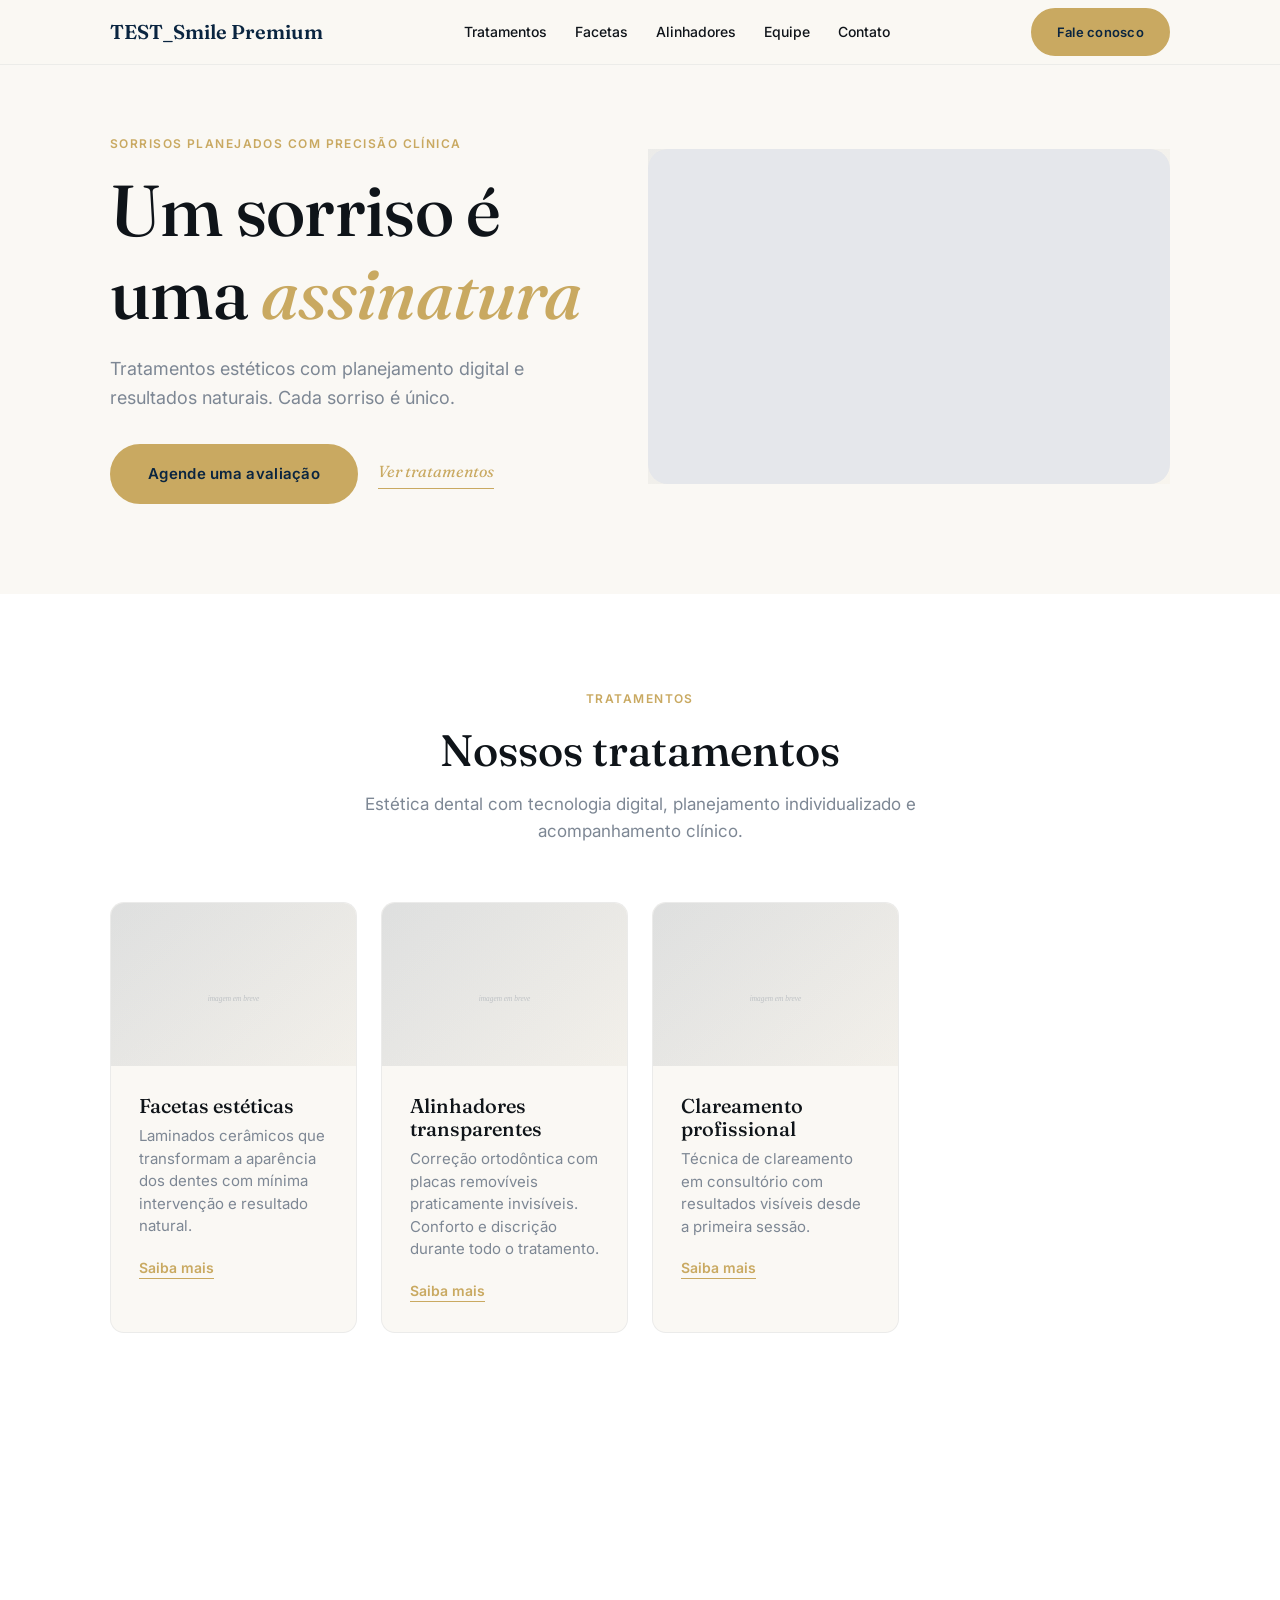
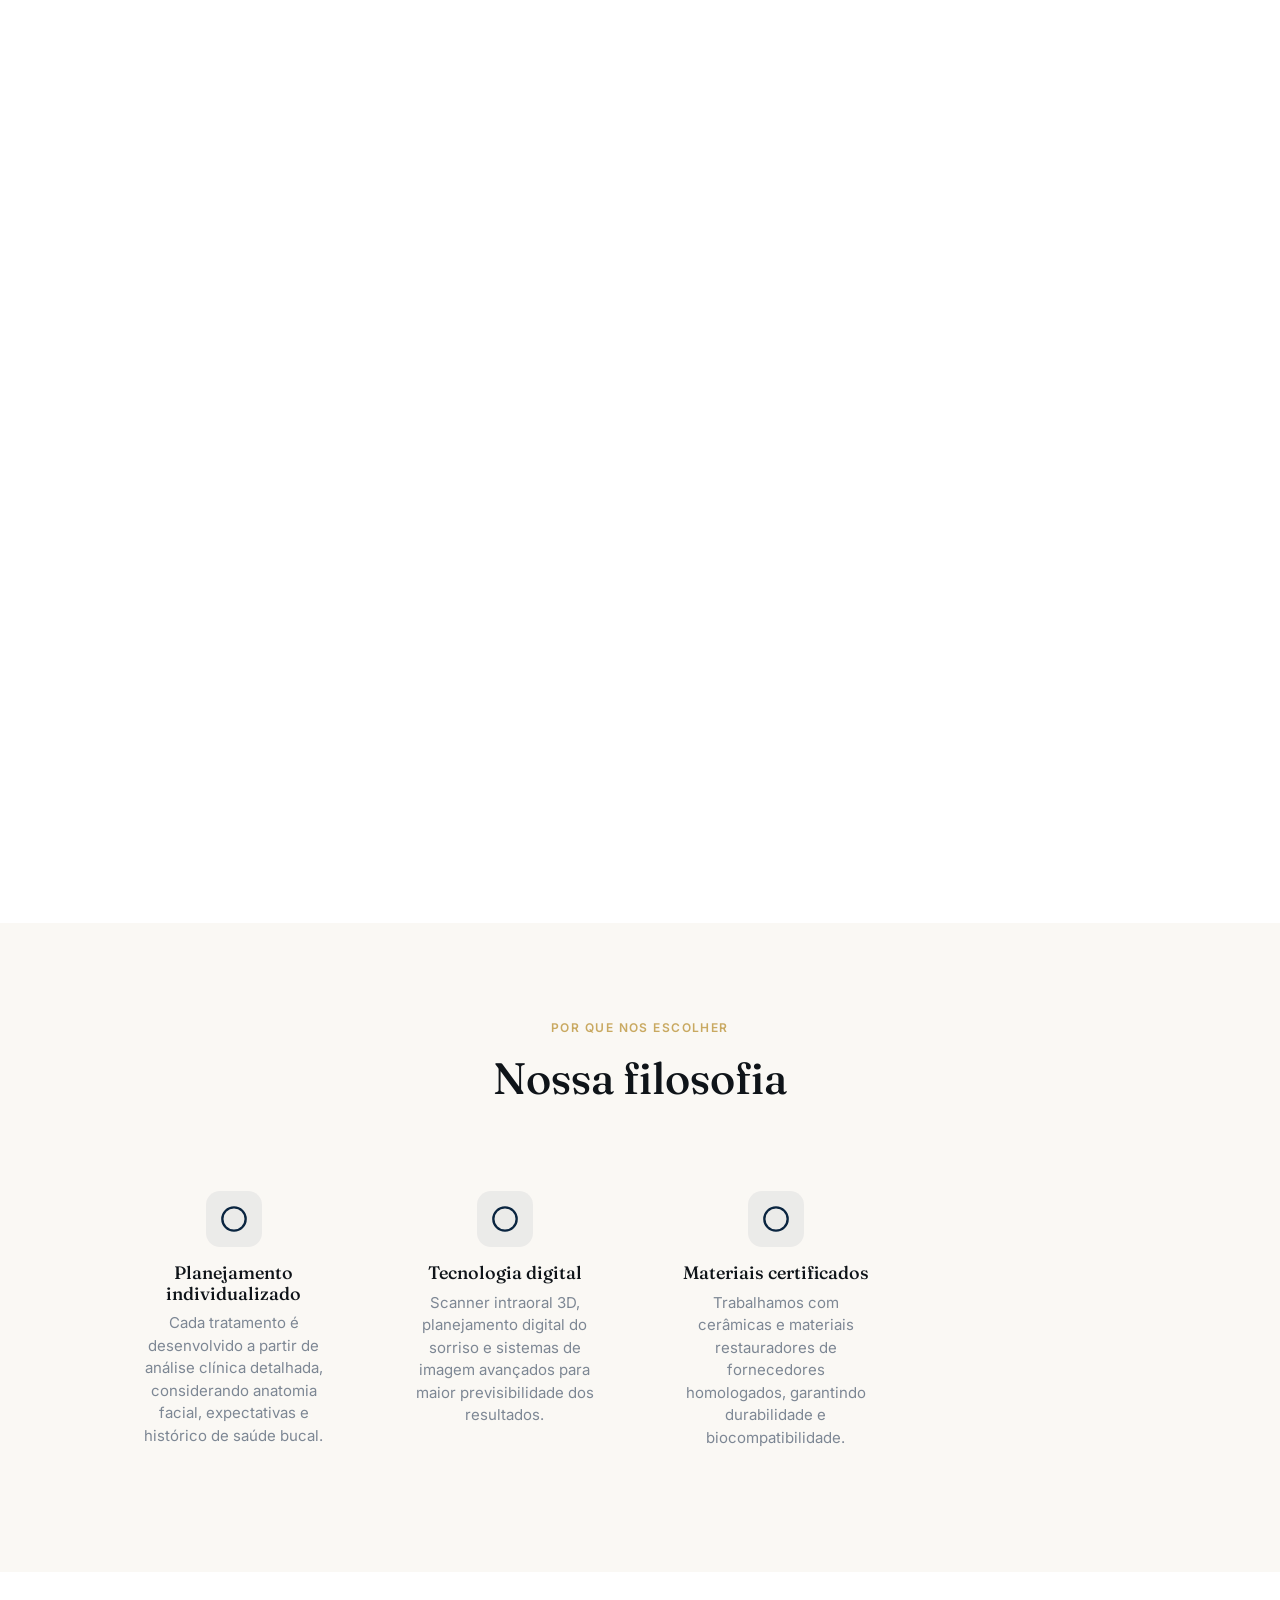
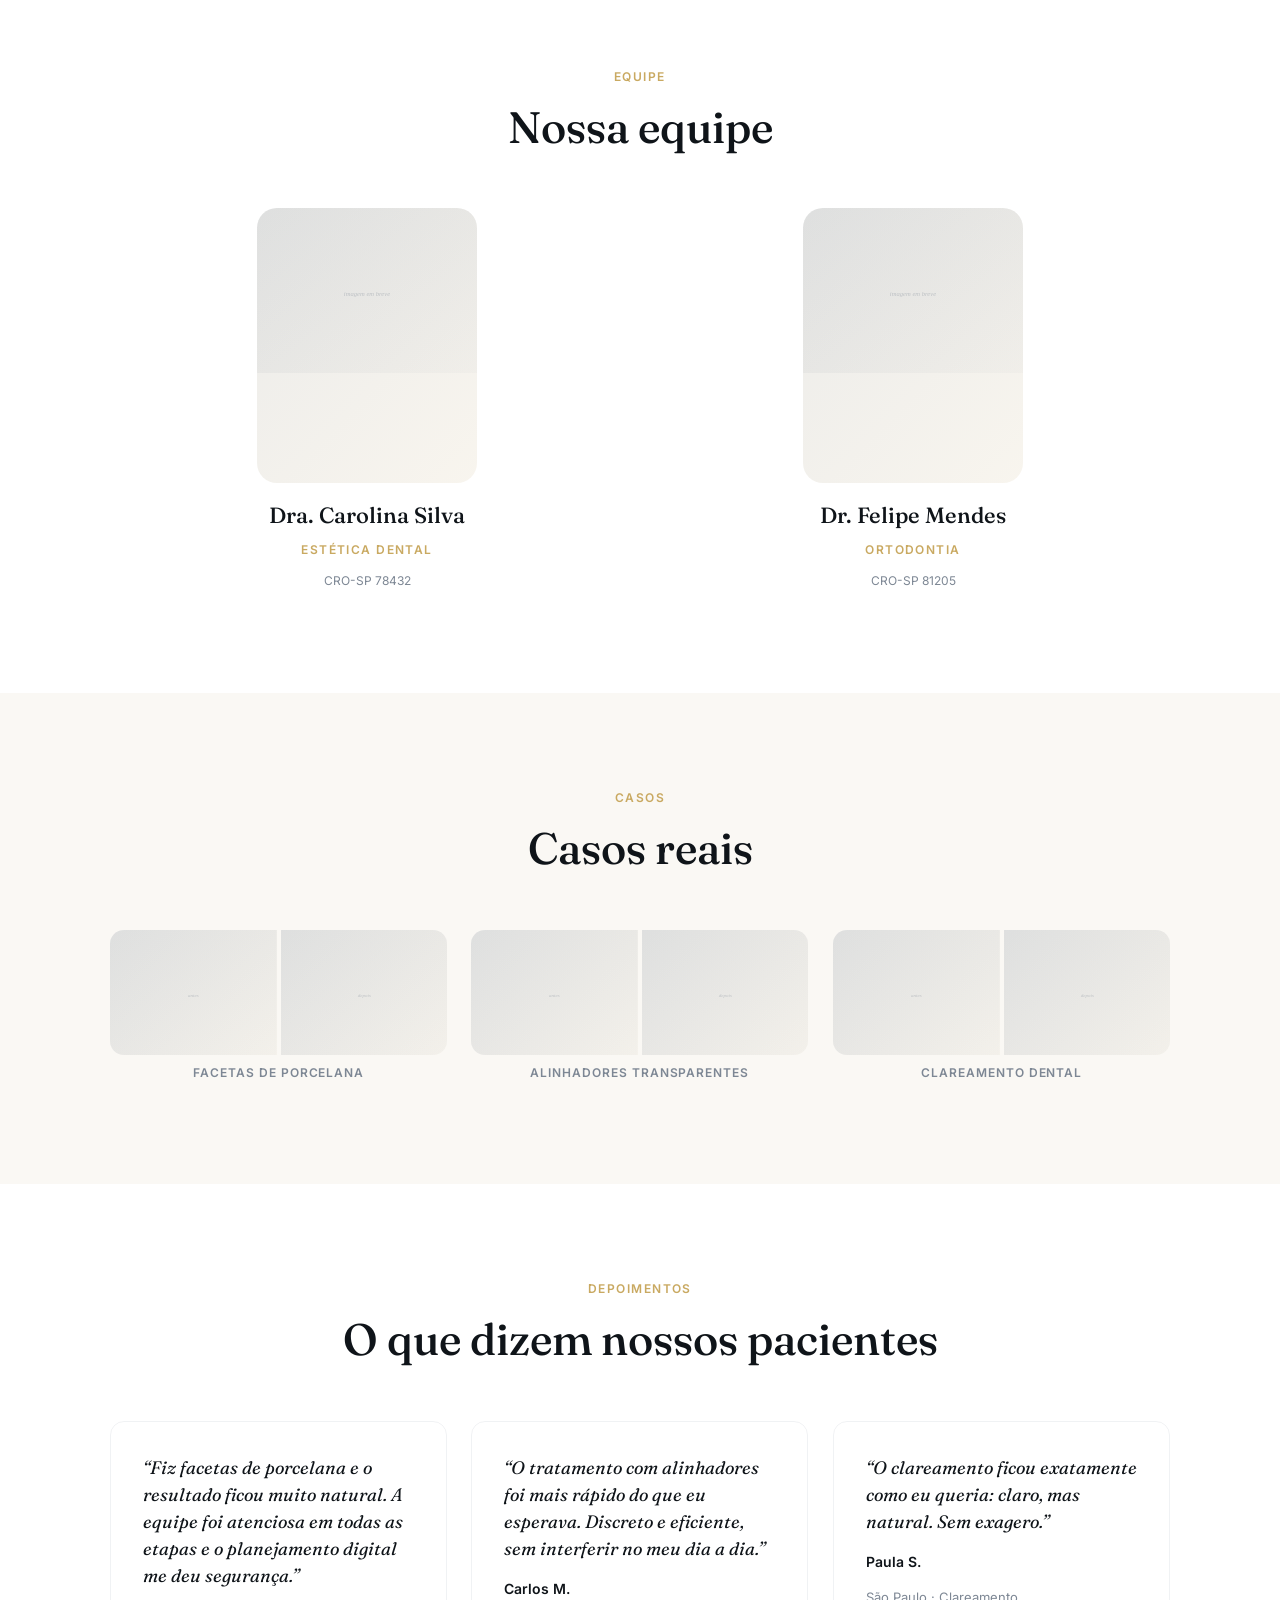
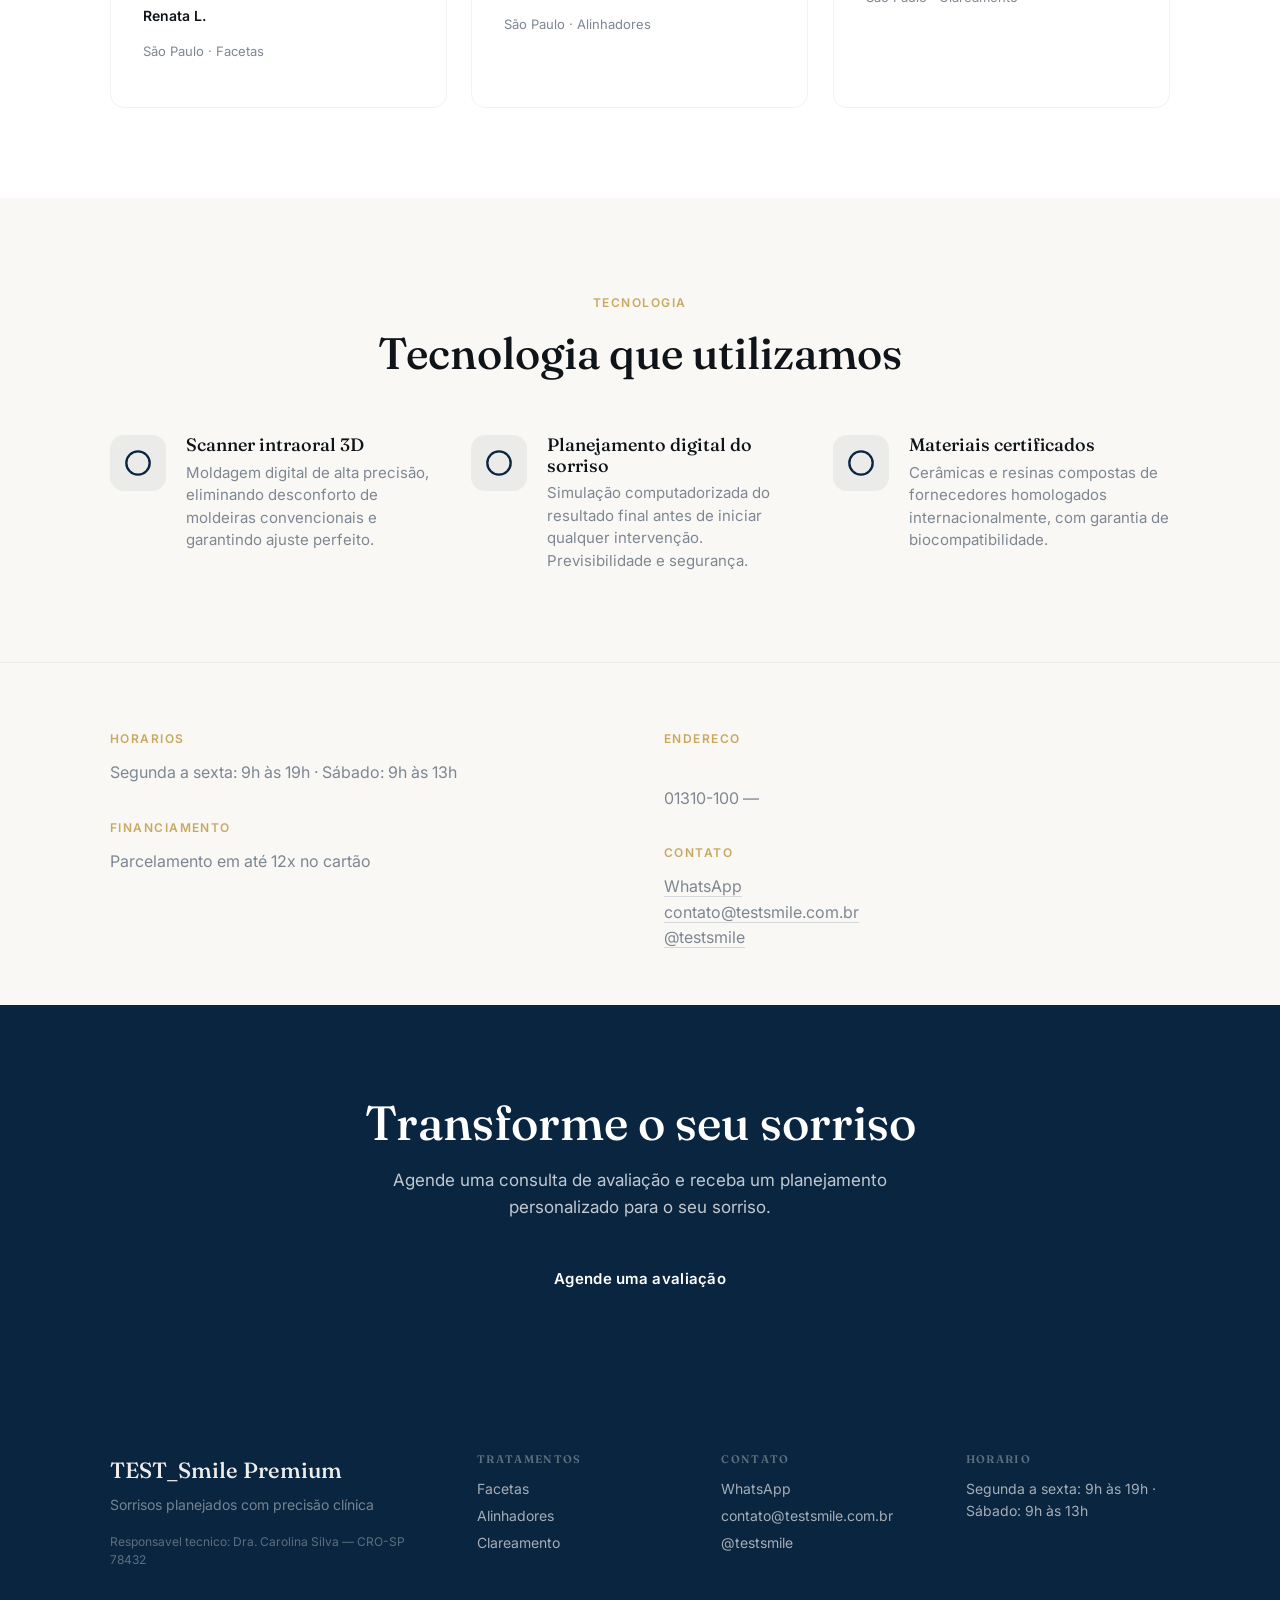
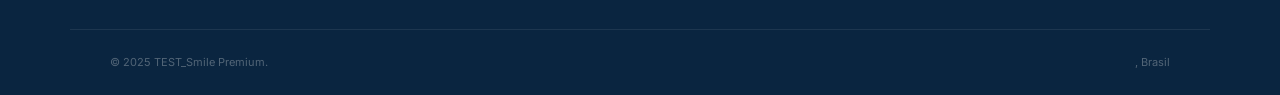
<file: index.html>
<!DOCTYPE html>
<html lang="pt-BR">
<head>
  <meta charset="UTF-8">
  <meta name="viewport" content="width=device-width, initial-scale=1.0">
  <title>TEST_Smile Premium | Sorrisos planejados com precisão clínica</title>
  <meta name="description" content="Odontologia estética em São Paulo. Facetas de porcelana, alinhadores transparentes e clareamento profissional. Agende sua avaliação.">
  <meta property="og:title" content="TEST_Smile Premium | Sorrisos planejados com precisão clínica">
  <meta property="og:description" content="Odontologia estética em São Paulo. Facetas de porcelana, alinhadores transparentes e clareamento profissional. Agende sua avaliação.">
  <meta property="og:image" content="assets/og-placeholder.jpg">
  <meta property="og:type" content="website">
  <meta property="og:locale" content="pt_BR">
  <meta name="twitter:card" content="summary_large_image">
  <link rel="icon" type="image/png" href="assets/favicon.png">
  <link rel="preconnect" href="https://fonts.googleapis.com">
  <link rel="preconnect" href="https://fonts.gstatic.com" crossorigin>
  <link href="https://fonts.googleapis.com/css2?family=Fraunces:ital,wght@0,500;0,600;1,500&family=Inter:wght@400;500;600&display=swap" rel="stylesheet">
  <link rel="stylesheet" href="style.css">
  <script type="application/ld+json">
  { "@context":"https://schema.org", "@type":"Dentist", "name":"TEST_Smile Premium", "image":"assets/og-placeholder.jpg", "telephone":"+", "address":{"@type":"PostalAddress","streetAddress":"","addressLocality":"","postalCode":"01310-100","addressCountry":"BR"}, "url":"https://testsmile.com.br" }
  </script>
<script>window.__imgFallback=function(img,label){img.onerror=null;img.alt=label||'';img.style.cssText='background:#e5e7eb;min-height:40px';img.src='data:image/svg+xml,%3Csvg xmlns%3D%22http%3A%2F%2Fwww.w3.org%2F2000%2Fsvg%22 viewBox%3D%220 0 1 1%22%3E%3C%2Fsvg%3E';};</script>
</head>
<body>
  <header class="navbar"><div class="container nav-inner">
    <a href="#top" class="brand-name">TEST_Smile Premium</a>
    <nav class="nav-links" aria-label="Navegacao principal">
      <a href="#tratamentos">Tratamentos</a><a href="facetas.html">Facetas</a><a href="alinhadores.html">Alinhadores</a><a href="#equipe">Equipe</a><a href="#contato">Contato</a>
    </nav>
    <a href="https://wa.me/" class="cta-primary cta-primary--compact">Fale conosco</a>
  </div></header>

  <!-- HERO -->
  <section class="hero" id="top"><div class="container hero-grid">
    <div class="hero-text">
      <span class="eyebrow fade-up">Sorrisos planejados com precisão clínica</span>
      <h1 class="hero-title fade-up fade-up-d1">Um sorriso é uma <em>assinatura</em></h1>
      <p class="hero-sub fade-up fade-up-d2">Tratamentos estéticos com planejamento digital e resultados naturais. Cada sorriso é único.</p>
      <div class="hero-ctas fade-up fade-up-d3">
        <a href="https://wa.me/" class="cta-primary">Agende uma avaliação</a>
        <a href="#tratamentos" class="cta-secondary">Ver tratamentos</a>
      </div>
    </div>
    <figure class="hero-media img-fallback fade-up fade-up-d1">
      <img src="https://8ispuxmgjxgu2r5q.public.blob.vercel-storage.com/stock-photos/dentisti/hero/dentisti-hero-07.webp" alt="Consultório de odontologia estética com design moderno e tecnologia de ponta" width="1400" height="900" onerror="window.__imgFallback(this,'imagem em breve')">
    </figure>
  </div></section>

  <!-- TRATAMENTOS -->
  <section class="services-ov" id="tratamentos"><div class="container">
    <header class="section-header">
      <span class="eyebrow fade-up">Tratamentos</span>
      <h2 class="section-title fade-up fade-up-d1">Nossos tratamentos</h2>
      <p class="section-lede fade-up fade-up-d2">Estética dental com tecnologia digital, planejamento individualizado e acompanhamento clínico.</p>
    </header>
    <div class="services-ov-grid">
      <article class="svc-card stagger-card" data-stagger="0">
        <div class="svc-card-image img-fallback"><img src="https://8ispuxmgjxgu2r5q.public.blob.vercel-storage.com/stock-photos/dentisti/ambiente/dentisti-ambiente-16.webp" alt="Facetas estéticas" loading="lazy" width="800" height="533" onerror="window.__imgFallback(this,'imagem em breve')"></div>
        <div class="svc-card-body">
          <h3 class="svc-card-name">Facetas estéticas</h3>
          <p class="svc-card-desc">Laminados cerâmicos que transformam a aparência dos dentes com mínima intervenção e resultado natural.</p>
          <a href="facetas.html" class="svc-card-link">Saiba mais</a>
        </div>
      </article>
      <article class="svc-card stagger-card" data-stagger="1">
        <div class="svc-card-image img-fallback"><img src="https://8ispuxmgjxgu2r5q.public.blob.vercel-storage.com/stock-photos/dentisti/detalhe/dentisti-detalhe-08.webp" alt="Alinhadores transparentes" loading="lazy" width="800" height="533" onerror="window.__imgFallback(this,'imagem em breve')"></div>
        <div class="svc-card-body">
          <h3 class="svc-card-name">Alinhadores transparentes</h3>
          <p class="svc-card-desc">Correção ortodôntica com placas removíveis praticamente invisíveis. Conforto e discrição durante todo o tratamento.</p>
          <a href="alinhadores.html" class="svc-card-link">Saiba mais</a>
        </div>
      </article>
      <article class="svc-card stagger-card" data-stagger="2">
        <div class="svc-card-image img-fallback"><img src="https://8ispuxmgjxgu2r5q.public.blob.vercel-storage.com/stock-photos/dentisti/equipe/dentisti-equipe-06.webp" alt="Clareamento profissional" loading="lazy" width="800" height="533" onerror="window.__imgFallback(this,'imagem em breve')"></div>
        <div class="svc-card-body">
          <h3 class="svc-card-name">Clareamento profissional</h3>
          <p class="svc-card-desc">Técnica de clareamento em consultório com resultados visíveis desde a primeira sessão.</p>
          <a href="clareamento.html" class="svc-card-link">Saiba mais</a>
        </div>
      </article>
    </div>
  </div></section>

  <!-- SCROLL -->
  <section class="scroll-animation" id="scroll-anim" aria-label="Sequencia cinematografica: cuidado dental de precisao">
    <div class="scroll-anim-pin"><canvas id="scroll-canvas" aria-hidden="true"></canvas></div>
  </section>

  <!-- FILOSOFIA -->
  <section class="philosophy" id="filosofia"><div class="container">
    <header class="section-header">
      <span class="eyebrow fade-up">Por que nos escolher</span>
      <h2 class="section-title fade-up fade-up-d1">Nossa filosofia</h2>
    </header>
    <div class="philosophy-grid">
      <article class="phil-card stagger-card" data-stagger="0">
        <div class="phil-icon" aria-hidden="true"><svg xmlns="http://www.w3.org/2000/svg" width="28" height="28" viewBox="0 0 24 24" fill="none" stroke="currentColor" stroke-width="2" stroke-linecap="round" stroke-linejoin="round"><circle cx="12" cy="12" r="10"/></svg></div>
        <h3 class="phil-title">Planejamento individualizado</h3>
        <p class="phil-desc">Cada tratamento é desenvolvido a partir de análise clínica detalhada, considerando anatomia facial, expectativas e histórico de saúde bucal.</p>
      </article>
      <article class="phil-card stagger-card" data-stagger="1">
        <div class="phil-icon" aria-hidden="true"><svg xmlns="http://www.w3.org/2000/svg" width="28" height="28" viewBox="0 0 24 24" fill="none" stroke="currentColor" stroke-width="2" stroke-linecap="round" stroke-linejoin="round"><circle cx="12" cy="12" r="10"/></svg></div>
        <h3 class="phil-title">Tecnologia digital</h3>
        <p class="phil-desc">Scanner intraoral 3D, planejamento digital do sorriso e sistemas de imagem avançados para maior previsibilidade dos resultados.</p>
      </article>
      <article class="phil-card stagger-card" data-stagger="2">
        <div class="phil-icon" aria-hidden="true"><svg xmlns="http://www.w3.org/2000/svg" width="28" height="28" viewBox="0 0 24 24" fill="none" stroke="currentColor" stroke-width="2" stroke-linecap="round" stroke-linejoin="round"><circle cx="12" cy="12" r="10"/></svg></div>
        <h3 class="phil-title">Materiais certificados</h3>
        <p class="phil-desc">Trabalhamos com cerâmicas e materiais restauradores de fornecedores homologados, garantindo durabilidade e biocompatibilidade.</p>
      </article>
    </div>
  </div></section>

  <!-- EQUIPE -->
  <section class="team" id="equipe"><div class="container">
    <header class="section-header">
      <span class="eyebrow fade-up">Equipe</span>
      <h2 class="section-title fade-up fade-up-d1">Nossa equipe</h2>
    </header>
    <div class="team-grid">
      <article class="team-card fade-up" style="transition-delay:calc(var(--anim-stagger)*0)">
        <figure class="team-photo img-fallback"><img src="https://8ispuxmgjxgu2r5q.public.blob.vercel-storage.com/stock-photos/dentisti/ambiente/dentisti-ambiente-06.webp" alt="Dra. Carolina Silva" loading="lazy" width="600" height="750" onerror="window.__imgFallback(this,'imagem em breve')"></figure>
        <h3 class="team-name">Dra. Carolina Silva</h3>
        <p class="team-spec">Estética Dental</p>
        <p class="team-cro">CRO-SP 78432</p>
      </article>
      <article class="team-card fade-up" style="transition-delay:calc(var(--anim-stagger)*1)">
        <figure class="team-photo img-fallback"><img src="https://8ispuxmgjxgu2r5q.public.blob.vercel-storage.com/stock-photos/dentisti/detalhe/dentisti-detalhe-17.webp" alt="Dr. Felipe Mendes" loading="lazy" width="600" height="750" onerror="window.__imgFallback(this,'imagem em breve')"></figure>
        <h3 class="team-name">Dr. Felipe Mendes</h3>
        <p class="team-spec">Ortodontia</p>
        <p class="team-cro">CRO-SP 81205</p>
      </article>
    </div>
  </div></section>

  <!-- CASOS -->
  <section class="cases" id="casos"><div class="container">
    <header class="section-header">
      <span class="eyebrow fade-up">Casos</span>
      <h2 class="section-title fade-up fade-up-d1">Casos reais</h2>
    </header>
    <div class="cases-grid">
      <div class="stagger-card" data-stagger="0">
        <div class="case-pair">
          <div class="img-fallback"><img src="https://8ispuxmgjxgu2r5q.public.blob.vercel-storage.com/stock-photos/dentisti/ambiente/dentisti-ambiente-04.webp" alt="Antes — Facetas de porcelana" loading="lazy" width="600" height="400" onerror="window.__imgFallback(this,'antes')"></div>
          <div class="img-fallback"><img src="https://8ispuxmgjxgu2r5q.public.blob.vercel-storage.com/stock-photos/dentisti/ambiente/dentisti-ambiente-15.webp" alt="Depois — Facetas de porcelana" loading="lazy" width="600" height="400" onerror="window.__imgFallback(this,'depois')"></div>
        </div>
        <p class="case-label">Facetas de porcelana</p>
      </div>
      <div class="stagger-card" data-stagger="1">
        <div class="case-pair">
          <div class="img-fallback"><img src="https://8ispuxmgjxgu2r5q.public.blob.vercel-storage.com/stock-photos/dentisti/detalhe/dentisti-detalhe-06.webp" alt="Antes — Alinhadores transparentes" loading="lazy" width="600" height="400" onerror="window.__imgFallback(this,'antes')"></div>
          <div class="img-fallback"><img src="https://8ispuxmgjxgu2r5q.public.blob.vercel-storage.com/stock-photos/dentisti/detalhe/dentisti-detalhe-10.webp" alt="Depois — Alinhadores transparentes" loading="lazy" width="600" height="400" onerror="window.__imgFallback(this,'depois')"></div>
        </div>
        <p class="case-label">Alinhadores transparentes</p>
      </div>
      <div class="stagger-card" data-stagger="2">
        <div class="case-pair">
          <div class="img-fallback"><img src="https://8ispuxmgjxgu2r5q.public.blob.vercel-storage.com/stock-photos/dentisti/equipe/dentisti-equipe-08.webp" alt="Antes — Clareamento dental" loading="lazy" width="600" height="400" onerror="window.__imgFallback(this,'antes')"></div>
          <div class="img-fallback"><img src="https://8ispuxmgjxgu2r5q.public.blob.vercel-storage.com/stock-photos/dentisti/equipe/dentisti-equipe-03.webp" alt="Depois — Clareamento dental" loading="lazy" width="600" height="400" onerror="window.__imgFallback(this,'depois')"></div>
        </div>
        <p class="case-label">Clareamento dental</p>
      </div>
    </div>
  </div></section>

  <!-- DEPOIMENTOS -->
  <section class="testimonials"><div class="container">
    <header class="section-header">
      <span class="eyebrow fade-up">Depoimentos</span>
      <h2 class="section-title fade-up fade-up-d1">O que dizem nossos pacientes</h2>
    </header>
    <div class="testimonials-grid">
      <article class="testimonial-card stagger-card" data-stagger="0">
        <p class="testimonial-text">&ldquo;Fiz facetas de porcelana e o resultado ficou muito natural. A equipe foi atenciosa em todas as etapas e o planejamento digital me deu segurança.&rdquo;</p>
        <p class="testimonial-name">Renata L.</p>
        <p class="testimonial-meta">São Paulo · Facetas</p>
      </article>
      <article class="testimonial-card stagger-card" data-stagger="1">
        <p class="testimonial-text">&ldquo;O tratamento com alinhadores foi mais rápido do que eu esperava. Discreto e eficiente, sem interferir no meu dia a dia.&rdquo;</p>
        <p class="testimonial-name">Carlos M.</p>
        <p class="testimonial-meta">São Paulo · Alinhadores</p>
      </article>
      <article class="testimonial-card stagger-card" data-stagger="2">
        <p class="testimonial-text">&ldquo;O clareamento ficou exatamente como eu queria: claro, mas natural. Sem exagero.&rdquo;</p>
        <p class="testimonial-name">Paula S.</p>
        <p class="testimonial-meta">São Paulo · Clareamento</p>
      </article>
    </div>
  </div></section>

  <!-- TECNOLOGIA -->
  <section class="tech"><div class="container">
    <header class="section-header">
      <span class="eyebrow fade-up">Tecnologia</span>
      <h2 class="section-title fade-up fade-up-d1">Tecnologia que utilizamos</h2>
    </header>
    <div class="tech-grid">
      <div class="tech-item stagger-card" data-stagger="0">
        <div class="tech-icon" aria-hidden="true"><svg xmlns="http://www.w3.org/2000/svg" width="28" height="28" viewBox="0 0 24 24" fill="none" stroke="currentColor" stroke-width="2" stroke-linecap="round" stroke-linejoin="round"><circle cx="12" cy="12" r="10"/></svg></div>
        <div><h3 class="tech-name">Scanner intraoral 3D</h3><p class="tech-desc">Moldagem digital de alta precisão, eliminando desconforto de moldeiras convencionais e garantindo ajuste perfeito.</p></div>
      </div>
      <div class="tech-item stagger-card" data-stagger="1">
        <div class="tech-icon" aria-hidden="true"><svg xmlns="http://www.w3.org/2000/svg" width="28" height="28" viewBox="0 0 24 24" fill="none" stroke="currentColor" stroke-width="2" stroke-linecap="round" stroke-linejoin="round"><circle cx="12" cy="12" r="10"/></svg></div>
        <div><h3 class="tech-name">Planejamento digital do sorriso</h3><p class="tech-desc">Simulação computadorizada do resultado final antes de iniciar qualquer intervenção. Previsibilidade e segurança.</p></div>
      </div>
      <div class="tech-item stagger-card" data-stagger="2">
        <div class="tech-icon" aria-hidden="true"><svg xmlns="http://www.w3.org/2000/svg" width="28" height="28" viewBox="0 0 24 24" fill="none" stroke="currentColor" stroke-width="2" stroke-linecap="round" stroke-linejoin="round"><circle cx="12" cy="12" r="10"/></svg></div>
        <div><h3 class="tech-name">Materiais certificados</h3><p class="tech-desc">Cerâmicas e resinas compostas de fornecedores homologados internacionalmente, com garantia de biocompatibilidade.</p></div>
      </div>
    </div>
  </div></section>

  <!-- INFO -->
  <section class="info" id="contato"><div class="container info-grid">
    <div>
      <div class="fade-up" style="margin-bottom:32px"><p class="info-label">Horarios</p><p class="info-value">Segunda a sexta: 9h às 19h · Sábado: 9h às 13h</p></div>
      <div class="fade-up"><p class="info-label">Financiamento</p><p class="info-value">Parcelamento em até 12x no cartão</p></div>
    </div>
    <div>
      <div class="fade-up" style="margin-bottom:32px">
        <p class="info-label">Endereco</p>
        <p class="info-value"><strong></strong><br>01310-100 — </p>
      </div>
      <div class="fade-up">
        <p class="info-label">Contato</p>
        <p class="info-value"><a href="https://wa.me/">WhatsApp</a><br><a href="mailto:contato@testsmile.com.br">contato@testsmile.com.br</a><br><a href="https://instagram.com/testsmile" target="_blank" rel="noopener">@testsmile</a></p>
      </div>
      
    </div>
  </div></section>

  <!-- CTA -->
  <section class="cta-band"><div class="container">
    <h2 class="cta-band-title fade-up">Transforme o seu sorriso</h2>
    <p class="cta-band-sub fade-up fade-up-d1">Agende uma consulta de avaliação e receba um planejamento personalizado para o seu sorriso.</p>
    <a href="https://wa.me/" class="cta-primary cta-primary--navy fade-up fade-up-d2">Agende uma avaliação</a>
  </div></section>

  <!-- FOOTER -->
  <footer class="footer"><div class="container footer-grid">
    <div><span class="footer-brand-name">TEST_Smile Premium</span><p class="footer-tag">Sorrisos planejados com precisão clínica</p><p class="footer-disclaimer">Responsavel tecnico: Dra. Carolina Silva — CRO-SP 78432</p></div>
    <div class="footer-col"><h4 class="footer-title">Tratamentos</h4><p><a href="facetas.html">Facetas</a></p><p><a href="alinhadores.html">Alinhadores</a></p><p><a href="clareamento.html">Clareamento</a></p></div>
    <div class="footer-col"><h4 class="footer-title">Contato</h4><p><a href="https://wa.me/">WhatsApp</a></p><p><a href="mailto:contato@testsmile.com.br">contato@testsmile.com.br</a></p><p><a href="https://instagram.com/testsmile" target="_blank" rel="noopener">@testsmile</a></p></div>
    <div class="footer-col"><h4 class="footer-title">Horario</h4><p>Segunda a sexta: 9h às 19h · Sábado: 9h às 13h</p></div>
  </div><div class="footer-bottom container"><span>&copy; <span id="year">2025</span> TEST_Smile Premium.</span><span>, Brasil</span></div></footer>

  <script src="script.js" defer></script>
</body>
</html>
</file>
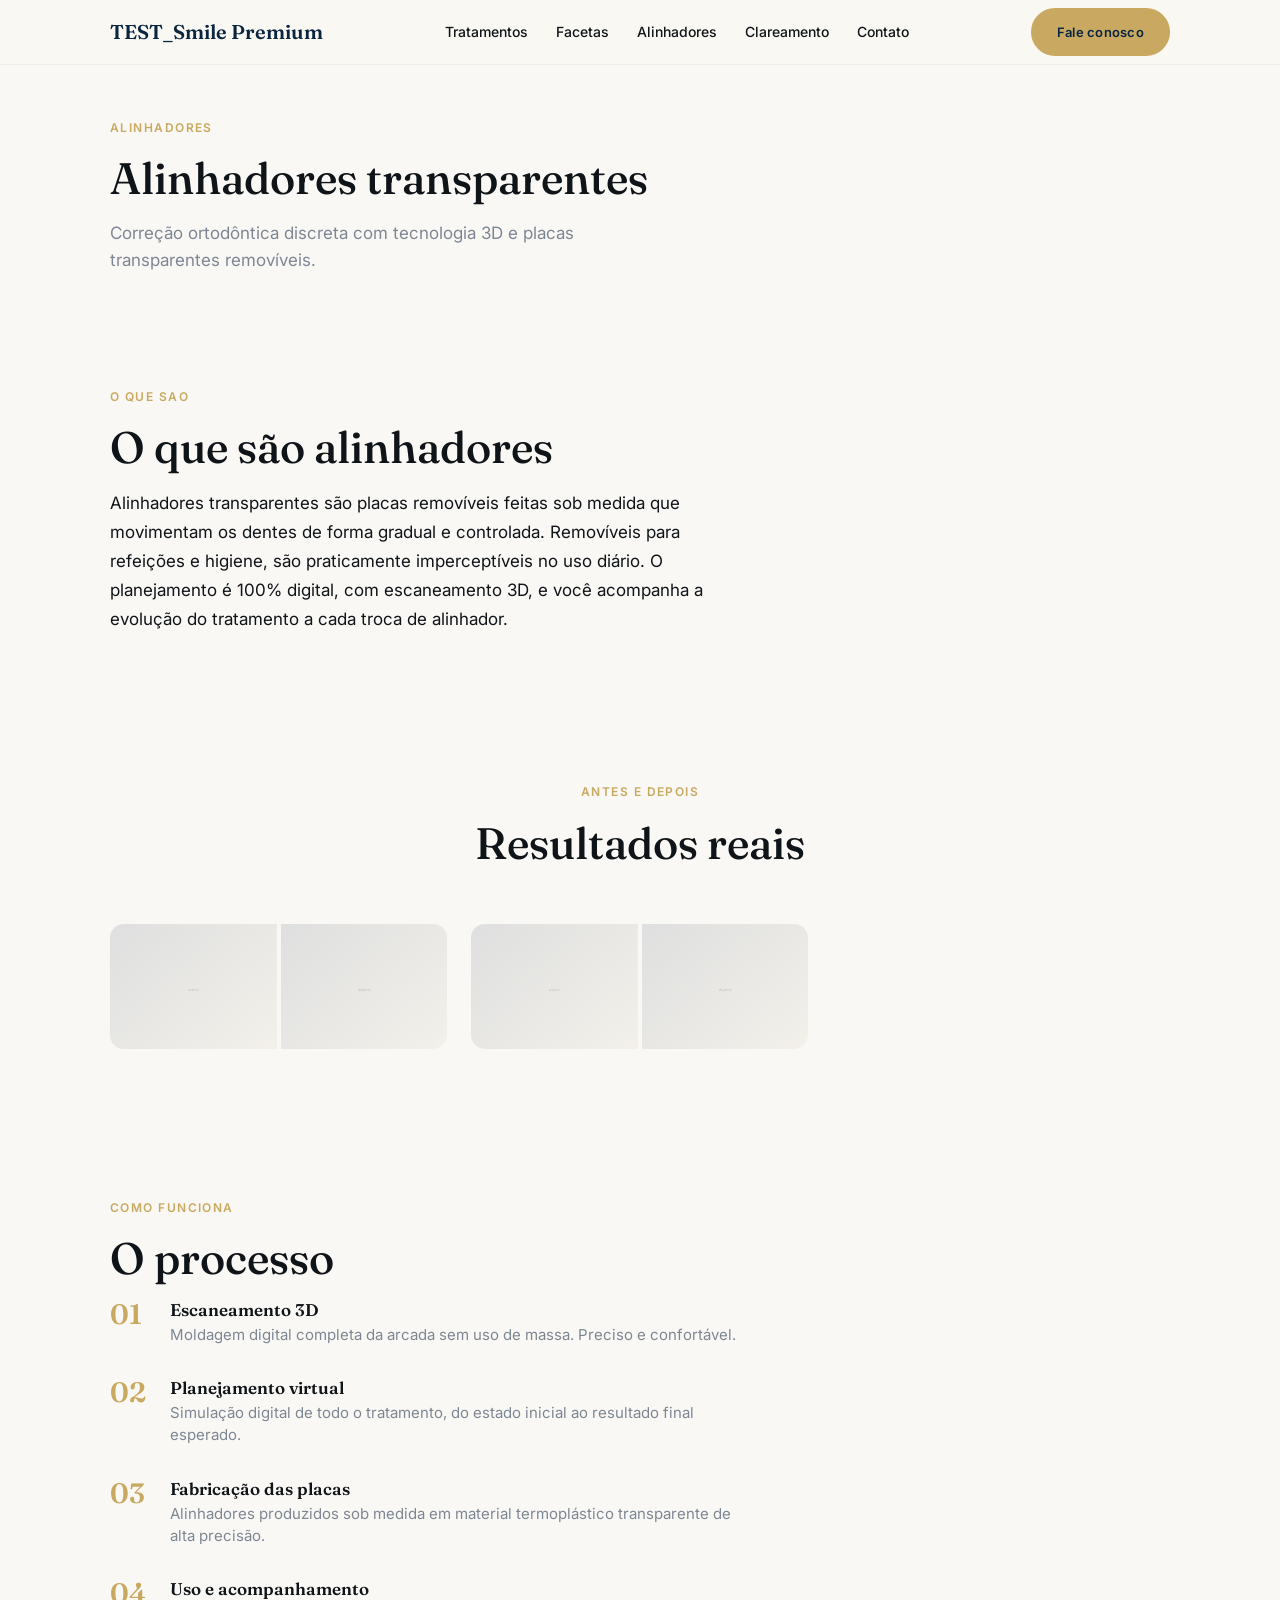
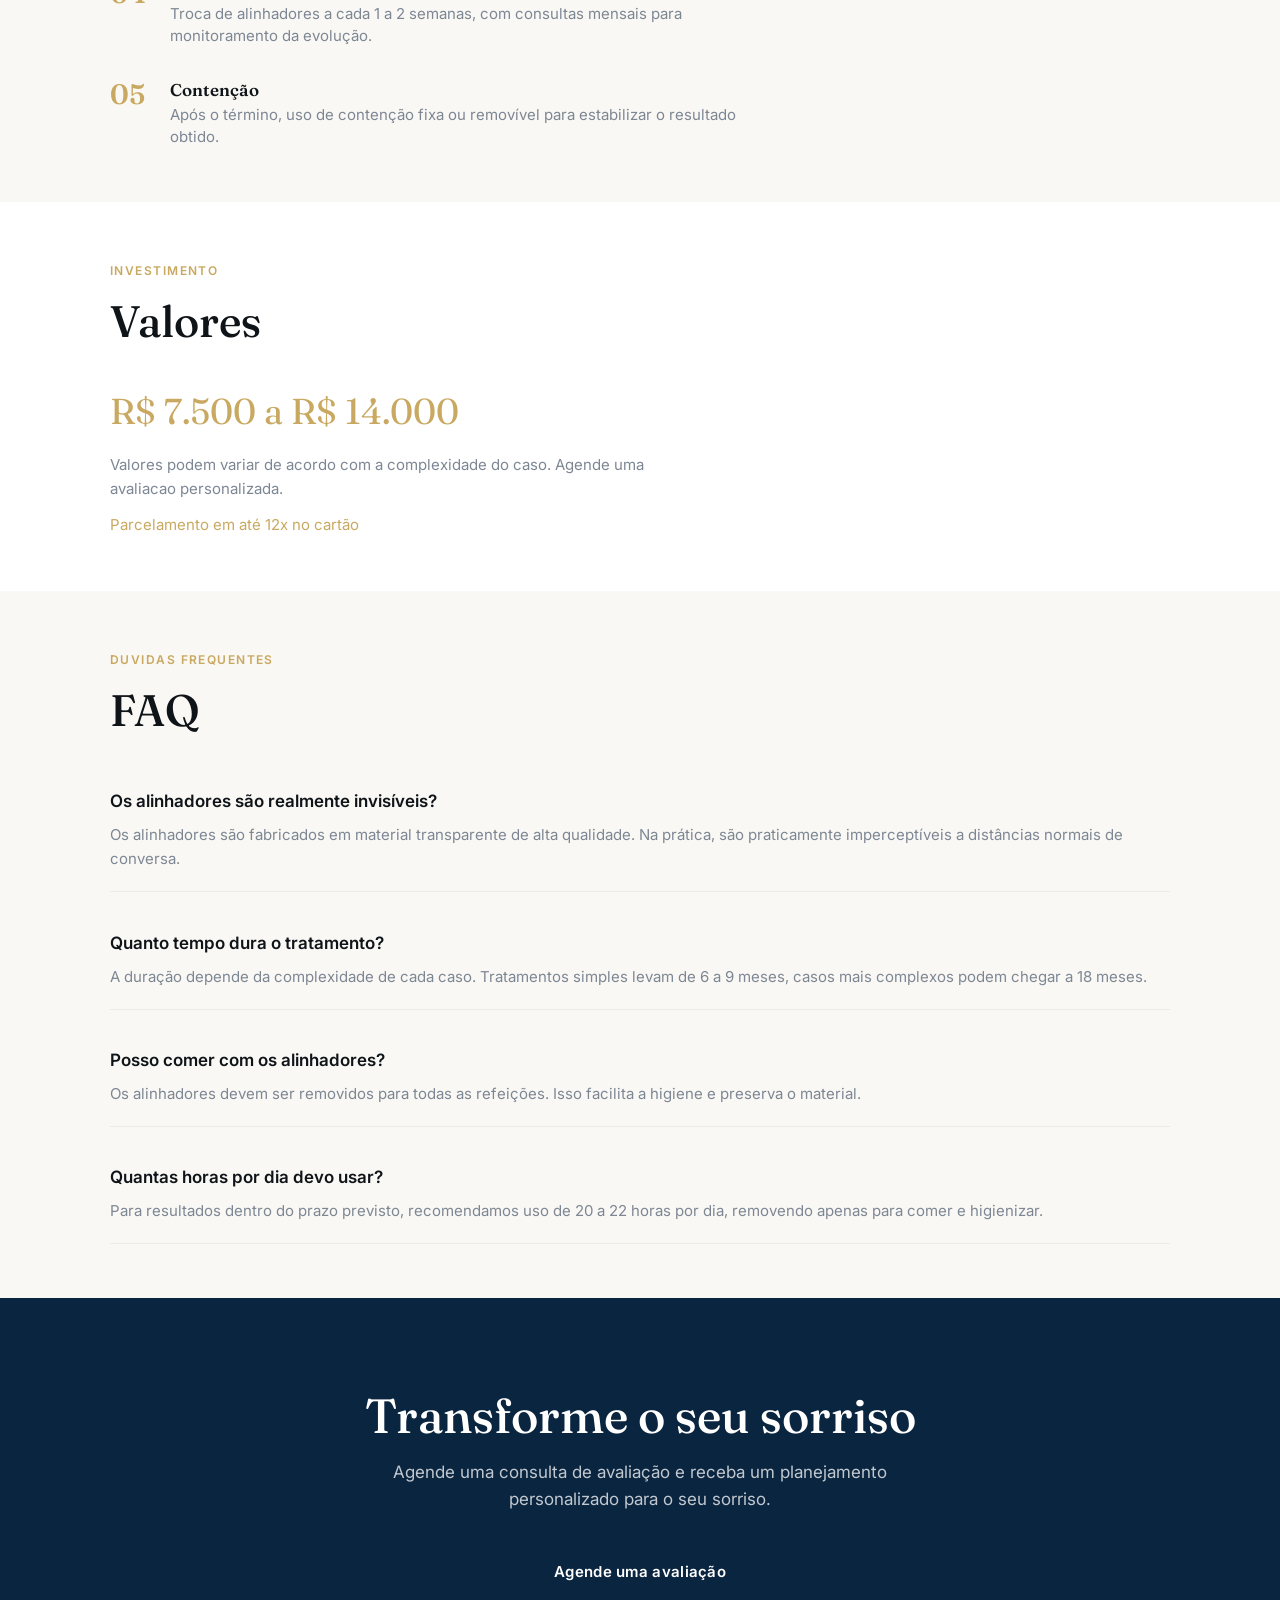
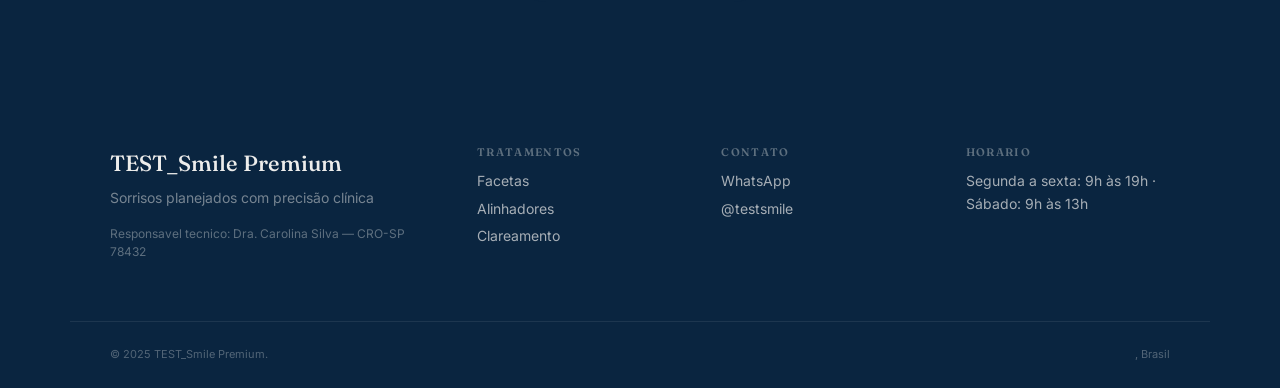
<file: alinhadores.html>
<!DOCTYPE html>
<html lang="pt-BR">
<head>
  <meta charset="UTF-8">
  <meta name="viewport" content="width=device-width, initial-scale=1.0">
  <title>Alinhadores Invisiveis | TEST_Smile Premium</title>
  <meta name="description" content="Alinhadores invisiveis no TEST_Smile Premium. Alinhe seu sorriso sem aparelho metalico.">
  <meta property="og:title" content="Alinhadores Invisiveis | TEST_Smile Premium">
  <meta property="og:image" content="assets/og-placeholder.jpg">
  <meta property="og:locale" content="pt_BR">
  <link rel="icon" type="image/png" href="assets/favicon.png">
  <link rel="preconnect" href="https://fonts.googleapis.com">
  <link rel="preconnect" href="https://fonts.gstatic.com" crossorigin>
  <link href="https://fonts.googleapis.com/css2?family=Fraunces:ital,wght@0,500;0,600;1,500&family=Inter:wght@400;500;600&display=swap" rel="stylesheet">
  <link rel="stylesheet" href="style.css">
<script>window.__imgFallback=function(img,label){img.onerror=null;img.alt=label||'';img.style.cssText='background:#e5e7eb;min-height:40px';img.src='data:image/svg+xml,%3Csvg xmlns%3D%22http%3A%2F%2Fwww.w3.org%2F2000%2Fsvg%22 viewBox%3D%220 0 1 1%22%3E%3C%2Fsvg%3E';};</script>
</head>
<body>
  <header class="navbar"><div class="container nav-inner">
    <a href="index.html" class="brand-name">TEST_Smile Premium</a>
    <nav class="nav-links" aria-label="Navegacao"><a href="index.html#tratamentos">Tratamentos</a><a href="facetas.html">Facetas</a><a href="alinhadores.html">Alinhadores</a><a href="clareamento.html">Clareamento</a><a href="index.html#contato">Contato</a></nav>
    <a href="https://wa.me/" class="cta-primary cta-primary--compact">Fale conosco</a>
  </div></header>

  <section class="page-hero"><div class="container">
    <span class="eyebrow fade-up">Alinhadores</span>
    <h1 class="section-title fade-up fade-up-d1">Alinhadores transparentes</h1>
    <p class="page-hero-sub fade-up fade-up-d2">Correção ortodôntica discreta com tecnologia 3D e placas transparentes removíveis.</p>
  </div></section>

  <section class="treatment-intro"><div class="container">
    <span class="eyebrow fade-up">O que sao</span>
    <h2 class="section-title fade-up fade-up-d1">O que são alinhadores</h2>
    <p class="treatment-body fade-up fade-up-d2">Alinhadores transparentes são placas removíveis feitas sob medida que movimentam os dentes de forma gradual e controlada. Removíveis para refeições e higiene, são praticamente imperceptíveis no uso diário. O planejamento é 100% digital, com escaneamento 3D, e você acompanha a evolução do tratamento a cada troca de alinhador.</p>
  </div></section>

  <section class="cases"><div class="container">
    <header class="section-header"><span class="eyebrow fade-up">Antes e depois</span><h2 class="section-title fade-up fade-up-d1">Resultados reais</h2></header>
    <div class="cases-grid">
      <div class="stagger-card" data-stagger="0">
        <div class="case-pair">
          <div class="img-fallback"><img src="https://8ispuxmgjxgu2r5q.public.blob.vercel-storage.com/stock-photos/dentisti/ambiente/dentisti-ambiente-07.webp" alt="Antes" loading="lazy" width="600" height="400" onerror="window.__imgFallback(this,'antes')"></div>
          <div class="img-fallback"><img src="https://8ispuxmgjxgu2r5q.public.blob.vercel-storage.com/stock-photos/dentisti/ambiente/dentisti-ambiente-11.webp" alt="Depois" loading="lazy" width="600" height="400" onerror="window.__imgFallback(this,'depois')"></div>
        </div>
      </div>
      <div class="stagger-card" data-stagger="1">
        <div class="case-pair">
          <div class="img-fallback"><img src="https://8ispuxmgjxgu2r5q.public.blob.vercel-storage.com/stock-photos/dentisti/detalhe/dentisti-detalhe-09.webp" alt="Antes" loading="lazy" width="600" height="400" onerror="window.__imgFallback(this,'antes')"></div>
          <div class="img-fallback"><img src="https://8ispuxmgjxgu2r5q.public.blob.vercel-storage.com/stock-photos/dentisti/detalhe/dentisti-detalhe-14.webp" alt="Depois" loading="lazy" width="600" height="400" onerror="window.__imgFallback(this,'depois')"></div>
        </div>
      </div>
    </div>
  </div></section>

  <section class="process-section"><div class="container">
    <span class="eyebrow fade-up">Como funciona</span>
    <h2 class="section-title fade-up fade-up-d1">O processo</h2>
    <div class="process-grid">
      <div class="process-step stagger-card" data-stagger="0">
        <span class="process-number">01</span>
        <div><h3 class="process-step-title">Escaneamento 3D</h3><p class="process-step-desc">Moldagem digital completa da arcada sem uso de massa. Preciso e confortável.</p></div>
      </div>
      <div class="process-step stagger-card" data-stagger="1">
        <span class="process-number">02</span>
        <div><h3 class="process-step-title">Planejamento virtual</h3><p class="process-step-desc">Simulação digital de todo o tratamento, do estado inicial ao resultado final esperado.</p></div>
      </div>
      <div class="process-step stagger-card" data-stagger="2">
        <span class="process-number">03</span>
        <div><h3 class="process-step-title">Fabricação das placas</h3><p class="process-step-desc">Alinhadores produzidos sob medida em material termoplástico transparente de alta precisão.</p></div>
      </div>
      <div class="process-step stagger-card" data-stagger="3">
        <span class="process-number">04</span>
        <div><h3 class="process-step-title">Uso e acompanhamento</h3><p class="process-step-desc">Troca de alinhadores a cada 1 a 2 semanas, com consultas mensais para monitoramento da evolução.</p></div>
      </div>
      <div class="process-step stagger-card" data-stagger="4">
        <span class="process-number">05</span>
        <div><h3 class="process-step-title">Contenção</h3><p class="process-step-desc">Após o término, uso de contenção fixa ou removível para estabilizar o resultado obtido.</p></div>
      </div>
    </div>
  </div></section>

  <section class="investment"><div class="container">
    <span class="eyebrow fade-up">Investimento</span>
    <h2 class="section-title fade-up fade-up-d1">Valores</h2>
    <p class="invest-range fade-up fade-up-d2">R$ 7.500 a R$ 14.000</p>
    <p class="invest-note fade-up fade-up-d3">Valores podem variar de acordo com a complexidade do caso. Agende uma avaliacao personalizada.</p>
    <p class="invest-note fade-up" style="margin-top:12px;color:var(--brand-accent)">Parcelamento em até 12x no cartão</p>
  </div></section>

  <section class="faq-section"><div class="container">
    <span class="eyebrow fade-up">Duvidas frequentes</span>
    <h2 class="section-title fade-up fade-up-d1">FAQ</h2>
    <div class="faq-item fade-up">
      <p class="faq-question">Os alinhadores são realmente invisíveis?</p>
      <p class="faq-answer">Os alinhadores são fabricados em material transparente de alta qualidade. Na prática, são praticamente imperceptíveis a distâncias normais de conversa.</p>
    </div>
    <div class="faq-item fade-up">
      <p class="faq-question">Quanto tempo dura o tratamento?</p>
      <p class="faq-answer">A duração depende da complexidade de cada caso. Tratamentos simples levam de 6 a 9 meses, casos mais complexos podem chegar a 18 meses.</p>
    </div>
    <div class="faq-item fade-up">
      <p class="faq-question">Posso comer com os alinhadores?</p>
      <p class="faq-answer">Os alinhadores devem ser removidos para todas as refeições. Isso facilita a higiene e preserva o material.</p>
    </div>
    <div class="faq-item fade-up">
      <p class="faq-question">Quantas horas por dia devo usar?</p>
      <p class="faq-answer">Para resultados dentro do prazo previsto, recomendamos uso de 20 a 22 horas por dia, removendo apenas para comer e higienizar.</p>
    </div>
  </div></section>

  <section class="cta-band"><div class="container">
    <h2 class="cta-band-title fade-up">Transforme o seu sorriso</h2>
    <p class="cta-band-sub fade-up fade-up-d1">Agende uma consulta de avaliação e receba um planejamento personalizado para o seu sorriso.</p>
    <a href="https://wa.me/" class="cta-primary cta-primary--navy fade-up fade-up-d2">Agende uma avaliação</a>
  </div></section>

  <footer class="footer"><div class="container footer-grid">
    <div><span class="footer-brand-name">TEST_Smile Premium</span><p class="footer-tag">Sorrisos planejados com precisão clínica</p><p class="footer-disclaimer">Responsavel tecnico: Dra. Carolina Silva — CRO-SP 78432</p></div>
    <div class="footer-col"><h4 class="footer-title">Tratamentos</h4><p><a href="facetas.html">Facetas</a></p><p><a href="alinhadores.html">Alinhadores</a></p><p><a href="clareamento.html">Clareamento</a></p></div>
    <div class="footer-col"><h4 class="footer-title">Contato</h4><p><a href="https://wa.me/">WhatsApp</a></p><p><a href="https://instagram.com/testsmile" target="_blank" rel="noopener">@testsmile</a></p></div>
    <div class="footer-col"><h4 class="footer-title">Horario</h4><p>Segunda a sexta: 9h às 19h · Sábado: 9h às 13h</p></div>
  </div><div class="footer-bottom container"><span>&copy; <span id="year">2025</span> TEST_Smile Premium.</span><span>, Brasil</span></div></footer>
  <script src="script.js" defer></script>
</body>
</html>
</file>
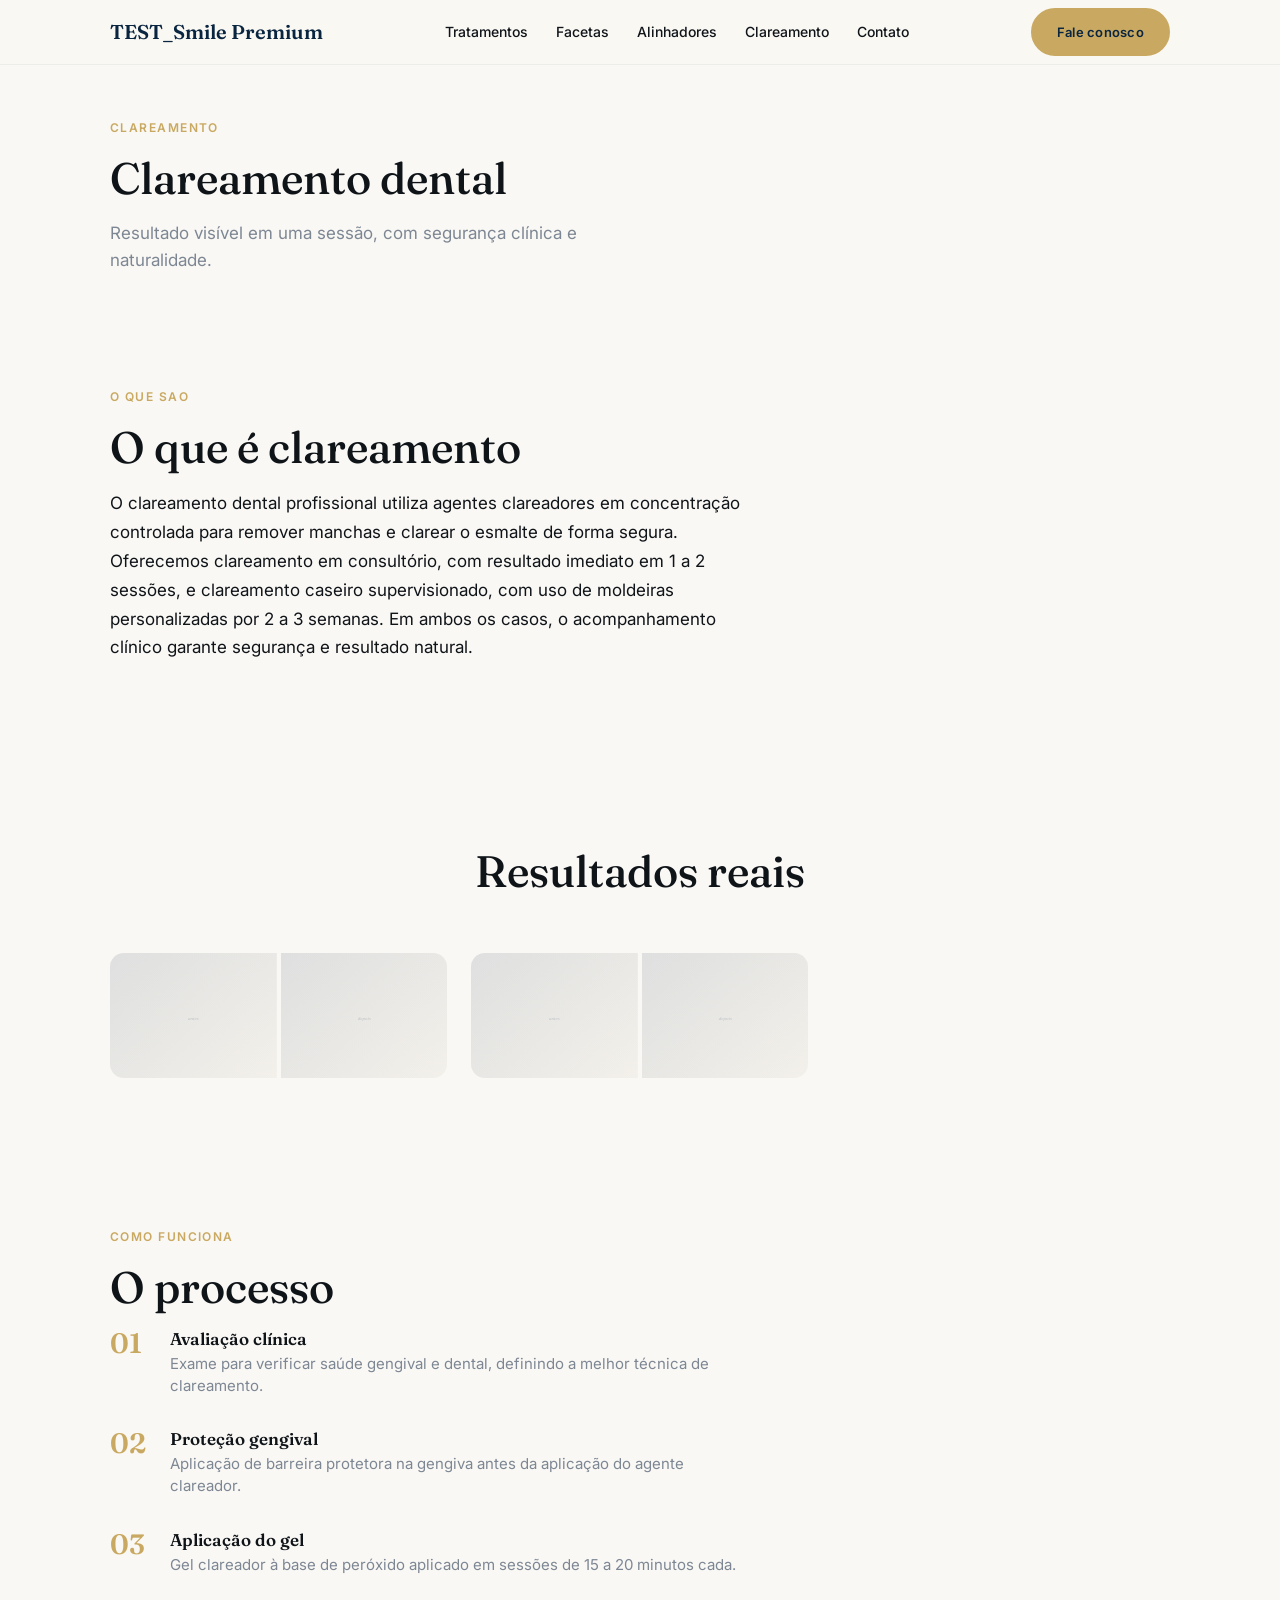
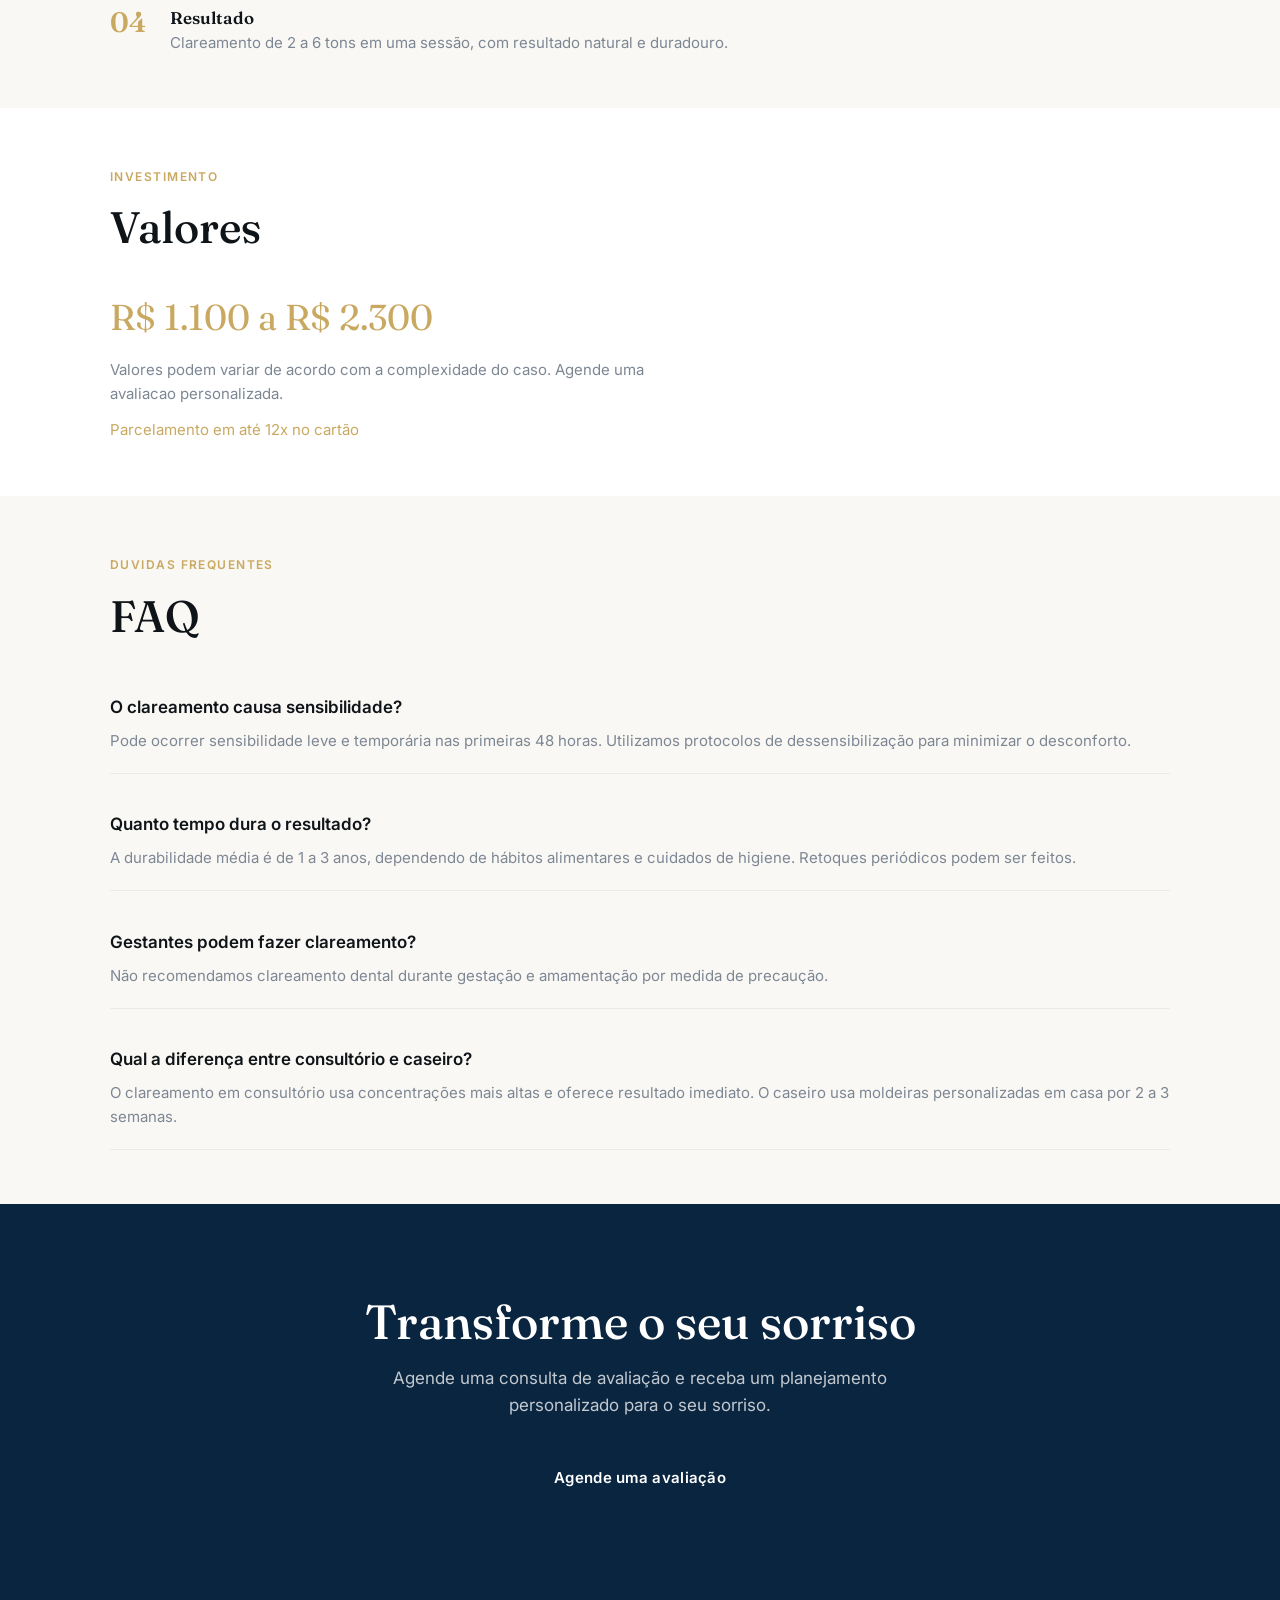
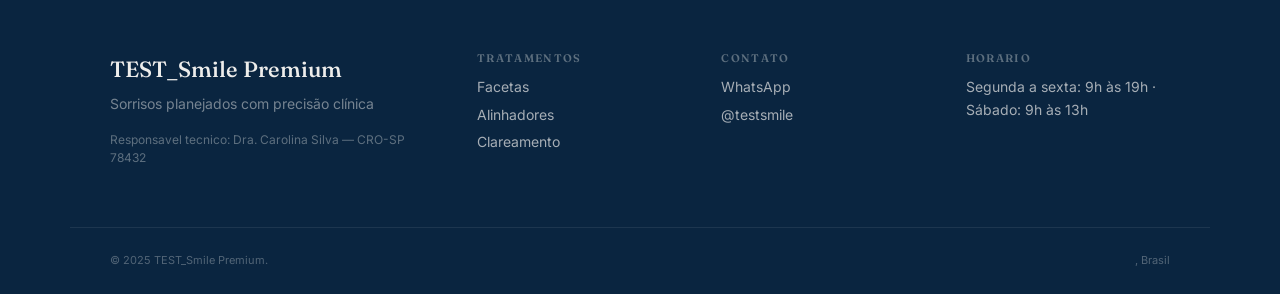
<file: clareamento.html>
<!DOCTYPE html>
<html lang="pt-BR">
<head>
  <meta charset="UTF-8">
  <meta name="viewport" content="width=device-width, initial-scale=1.0">
  <title>Clareamento | TEST_Smile Premium</title>
  <meta name="description" content="Clareamento dental profissional no TEST_Smile Premium. Resultados visiveis em uma sessao.">
  <meta property="og:title" content="Clareamento | TEST_Smile Premium">
  <meta property="og:image" content="assets/og-placeholder.jpg">
  <meta property="og:locale" content="pt_BR">
  <link rel="icon" type="image/png" href="assets/favicon.png">
  <link rel="preconnect" href="https://fonts.googleapis.com">
  <link rel="preconnect" href="https://fonts.gstatic.com" crossorigin>
  <link href="https://fonts.googleapis.com/css2?family=Fraunces:ital,wght@0,500;0,600;1,500&family=Inter:wght@400;500;600&display=swap" rel="stylesheet">
  <link rel="stylesheet" href="style.css">
<script>window.__imgFallback=function(img,label){img.onerror=null;img.alt=label||'';img.style.cssText='background:#e5e7eb;min-height:40px';img.src='data:image/svg+xml,%3Csvg xmlns%3D%22http%3A%2F%2Fwww.w3.org%2F2000%2Fsvg%22 viewBox%3D%220 0 1 1%22%3E%3C%2Fsvg%3E';};</script>
</head>
<body>
  <header class="navbar"><div class="container nav-inner">
    <a href="index.html" class="brand-name">TEST_Smile Premium</a>
    <nav class="nav-links" aria-label="Navegacao"><a href="index.html#tratamentos">Tratamentos</a><a href="facetas.html">Facetas</a><a href="alinhadores.html">Alinhadores</a><a href="clareamento.html">Clareamento</a><a href="index.html#contato">Contato</a></nav>
    <a href="https://wa.me/" class="cta-primary cta-primary--compact">Fale conosco</a>
  </div></header>

  <section class="page-hero"><div class="container">
    <span class="eyebrow fade-up">Clareamento</span>
    <h1 class="section-title fade-up fade-up-d1">Clareamento dental</h1>
    <p class="page-hero-sub fade-up fade-up-d2">Resultado visível em uma sessão, com segurança clínica e naturalidade.</p>
  </div></section>

  <section class="treatment-intro"><div class="container">
    <span class="eyebrow fade-up">O que sao</span>
    <h2 class="section-title fade-up fade-up-d1">O que é clareamento</h2>
    <p class="treatment-body fade-up fade-up-d2">O clareamento dental profissional utiliza agentes clareadores em concentração controlada para remover manchas e clarear o esmalte de forma segura. Oferecemos clareamento em consultório, com resultado imediato em 1 a 2 sessões, e clareamento caseiro supervisionado, com uso de moldeiras personalizadas por 2 a 3 semanas. Em ambos os casos, o acompanhamento clínico garante segurança e resultado natural.</p>
  </div></section>

  <section class="cases"><div class="container">
    <header class="section-header"><span class="eyebrow fade-up">Antes e depois</span><h2 class="section-title fade-up fade-up-d1">Resultados reais</h2></header>
    <div class="cases-grid">
      <div class="stagger-card" data-stagger="0">
        <div class="case-pair">
          <div class="img-fallback"><img src="https://8ispuxmgjxgu2r5q.public.blob.vercel-storage.com/stock-photos/dentisti/ambiente/dentisti-ambiente-05.webp" alt="Antes" loading="lazy" width="600" height="400" onerror="window.__imgFallback(this,'antes')"></div>
          <div class="img-fallback"><img src="https://8ispuxmgjxgu2r5q.public.blob.vercel-storage.com/stock-photos/dentisti/ambiente/dentisti-ambiente-10.webp" alt="Depois" loading="lazy" width="600" height="400" onerror="window.__imgFallback(this,'depois')"></div>
        </div>
      </div>
      <div class="stagger-card" data-stagger="1">
        <div class="case-pair">
          <div class="img-fallback"><img src="https://8ispuxmgjxgu2r5q.public.blob.vercel-storage.com/stock-photos/dentisti/detalhe/dentisti-detalhe-07.webp" alt="Antes" loading="lazy" width="600" height="400" onerror="window.__imgFallback(this,'antes')"></div>
          <div class="img-fallback"><img src="https://8ispuxmgjxgu2r5q.public.blob.vercel-storage.com/stock-photos/dentisti/detalhe/dentisti-detalhe-03.webp" alt="Depois" loading="lazy" width="600" height="400" onerror="window.__imgFallback(this,'depois')"></div>
        </div>
      </div>
    </div>
  </div></section>

  <section class="process-section"><div class="container">
    <span class="eyebrow fade-up">Como funciona</span>
    <h2 class="section-title fade-up fade-up-d1">O processo</h2>
    <div class="process-grid">
      <div class="process-step stagger-card" data-stagger="0">
        <span class="process-number">01</span>
        <div><h3 class="process-step-title">Avaliação clínica</h3><p class="process-step-desc">Exame para verificar saúde gengival e dental, definindo a melhor técnica de clareamento.</p></div>
      </div>
      <div class="process-step stagger-card" data-stagger="1">
        <span class="process-number">02</span>
        <div><h3 class="process-step-title">Proteção gengival</h3><p class="process-step-desc">Aplicação de barreira protetora na gengiva antes da aplicação do agente clareador.</p></div>
      </div>
      <div class="process-step stagger-card" data-stagger="2">
        <span class="process-number">03</span>
        <div><h3 class="process-step-title">Aplicação do gel</h3><p class="process-step-desc">Gel clareador à base de peróxido aplicado em sessões de 15 a 20 minutos cada.</p></div>
      </div>
      <div class="process-step stagger-card" data-stagger="3">
        <span class="process-number">04</span>
        <div><h3 class="process-step-title">Resultado</h3><p class="process-step-desc">Clareamento de 2 a 6 tons em uma sessão, com resultado natural e duradouro.</p></div>
      </div>
    </div>
  </div></section>

  <section class="investment"><div class="container">
    <span class="eyebrow fade-up">Investimento</span>
    <h2 class="section-title fade-up fade-up-d1">Valores</h2>
    <p class="invest-range fade-up fade-up-d2">R$ 1.100 a R$ 2.300</p>
    <p class="invest-note fade-up fade-up-d3">Valores podem variar de acordo com a complexidade do caso. Agende uma avaliacao personalizada.</p>
    <p class="invest-note fade-up" style="margin-top:12px;color:var(--brand-accent)">Parcelamento em até 12x no cartão</p>
  </div></section>

  <section class="faq-section"><div class="container">
    <span class="eyebrow fade-up">Duvidas frequentes</span>
    <h2 class="section-title fade-up fade-up-d1">FAQ</h2>
    <div class="faq-item fade-up">
      <p class="faq-question">O clareamento causa sensibilidade?</p>
      <p class="faq-answer">Pode ocorrer sensibilidade leve e temporária nas primeiras 48 horas. Utilizamos protocolos de dessensibilização para minimizar o desconforto.</p>
    </div>
    <div class="faq-item fade-up">
      <p class="faq-question">Quanto tempo dura o resultado?</p>
      <p class="faq-answer">A durabilidade média é de 1 a 3 anos, dependendo de hábitos alimentares e cuidados de higiene. Retoques periódicos podem ser feitos.</p>
    </div>
    <div class="faq-item fade-up">
      <p class="faq-question">Gestantes podem fazer clareamento?</p>
      <p class="faq-answer">Não recomendamos clareamento dental durante gestação e amamentação por medida de precaução.</p>
    </div>
    <div class="faq-item fade-up">
      <p class="faq-question">Qual a diferença entre consultório e caseiro?</p>
      <p class="faq-answer">O clareamento em consultório usa concentrações mais altas e oferece resultado imediato. O caseiro usa moldeiras personalizadas em casa por 2 a 3 semanas.</p>
    </div>
  </div></section>

  <section class="cta-band"><div class="container">
    <h2 class="cta-band-title fade-up">Transforme o seu sorriso</h2>
    <p class="cta-band-sub fade-up fade-up-d1">Agende uma consulta de avaliação e receba um planejamento personalizado para o seu sorriso.</p>
    <a href="https://wa.me/" class="cta-primary cta-primary--navy fade-up fade-up-d2">Agende uma avaliação</a>
  </div></section>

  <footer class="footer"><div class="container footer-grid">
    <div><span class="footer-brand-name">TEST_Smile Premium</span><p class="footer-tag">Sorrisos planejados com precisão clínica</p><p class="footer-disclaimer">Responsavel tecnico: Dra. Carolina Silva — CRO-SP 78432</p></div>
    <div class="footer-col"><h4 class="footer-title">Tratamentos</h4><p><a href="facetas.html">Facetas</a></p><p><a href="alinhadores.html">Alinhadores</a></p><p><a href="clareamento.html">Clareamento</a></p></div>
    <div class="footer-col"><h4 class="footer-title">Contato</h4><p><a href="https://wa.me/">WhatsApp</a></p><p><a href="https://instagram.com/testsmile" target="_blank" rel="noopener">@testsmile</a></p></div>
    <div class="footer-col"><h4 class="footer-title">Horario</h4><p>Segunda a sexta: 9h às 19h · Sábado: 9h às 13h</p></div>
  </div><div class="footer-bottom container"><span>&copy; <span id="year">2025</span> TEST_Smile Premium.</span><span>, Brasil</span></div></footer>
  <script src="script.js" defer></script>
</body>
</html>
</file>
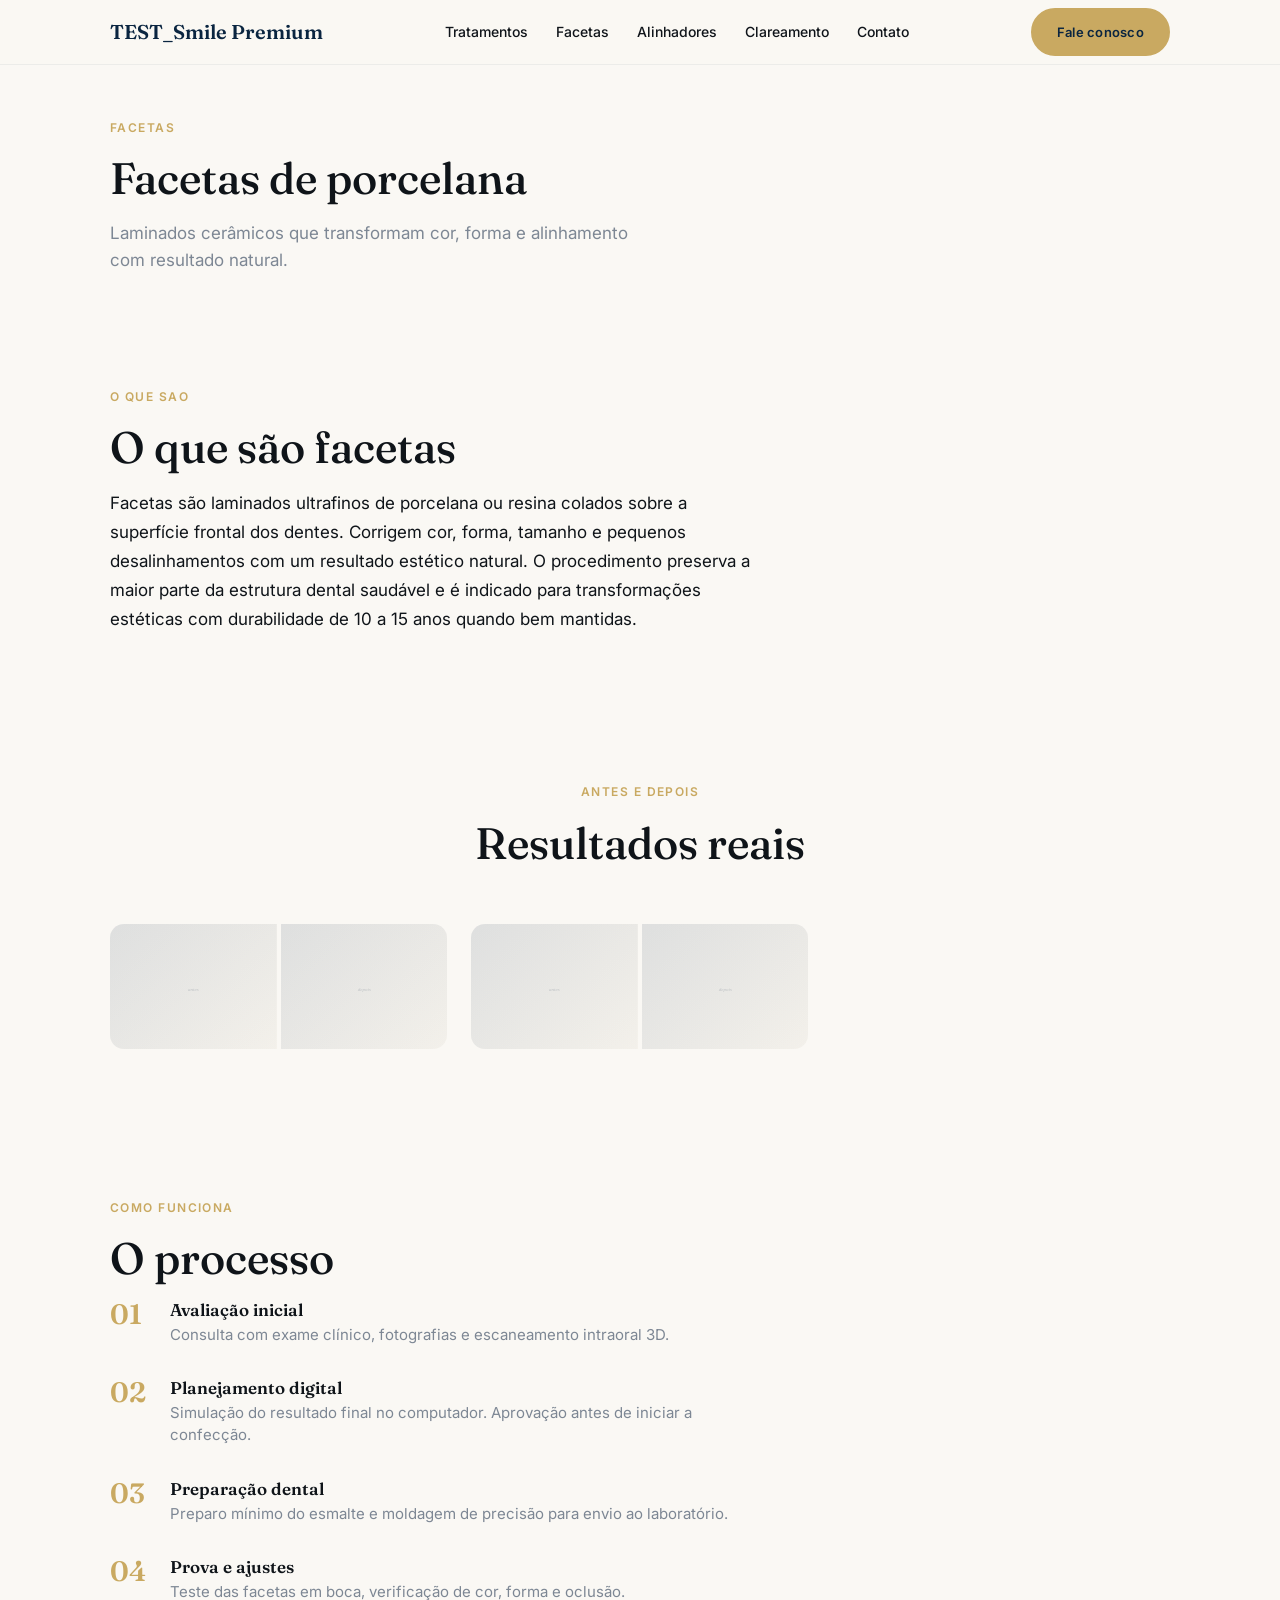
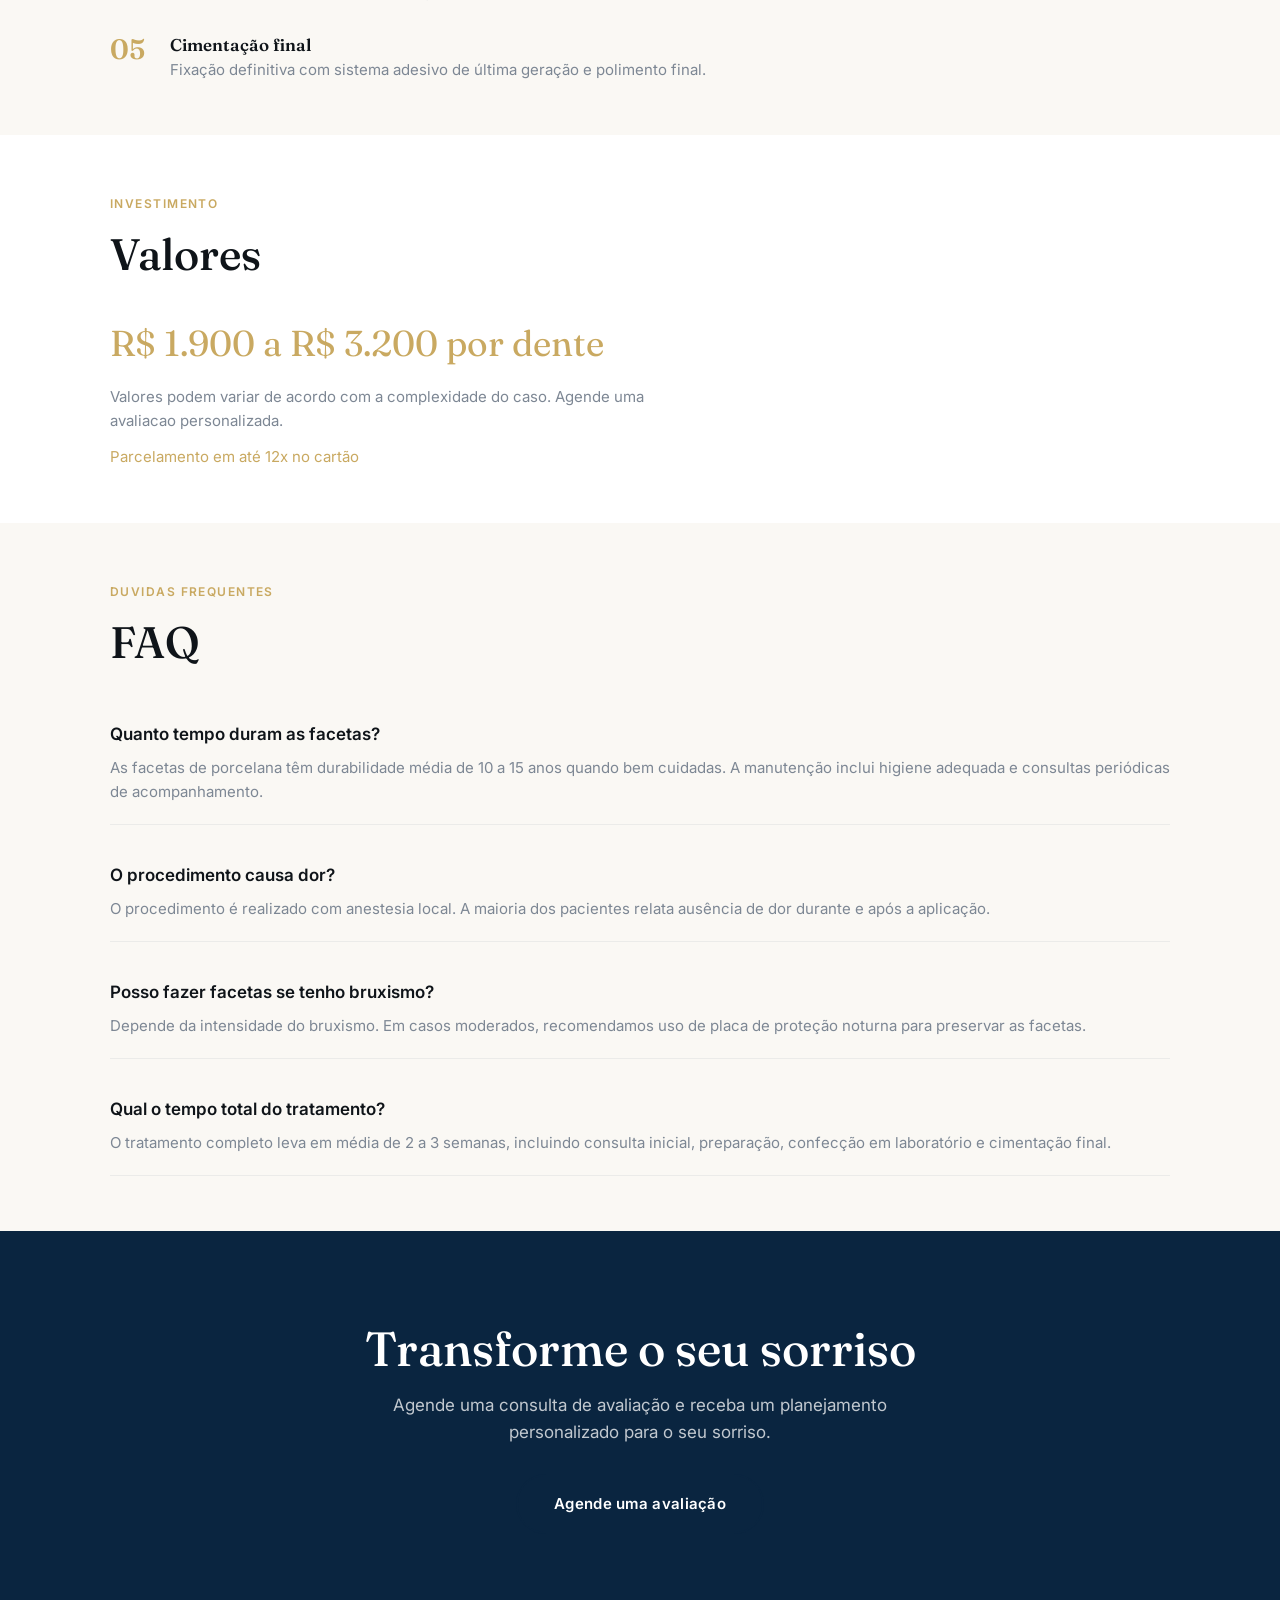
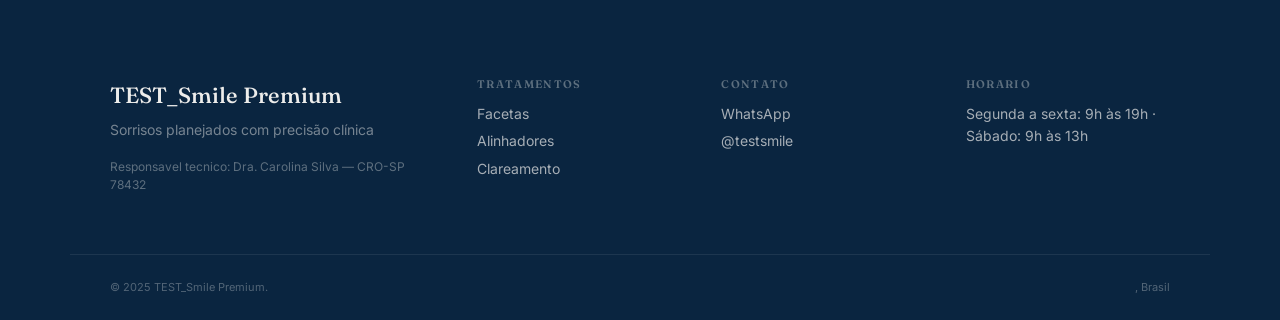
<file: facetas.html>
<!DOCTYPE html>
<html lang="pt-BR">
<head>
  <meta charset="UTF-8">
  <meta name="viewport" content="width=device-width, initial-scale=1.0">
  <title>Facetas | TEST_Smile Premium</title>
  <meta name="description" content="Facetas de porcelana e resina no TEST_Smile Premium. Transforme seu sorriso com naturalidade.">
  <meta property="og:title" content="Facetas | TEST_Smile Premium">
  <meta property="og:image" content="assets/og-placeholder.jpg">
  <meta property="og:locale" content="pt_BR">
  <link rel="icon" type="image/png" href="assets/favicon.png">
  <link rel="preconnect" href="https://fonts.googleapis.com">
  <link rel="preconnect" href="https://fonts.gstatic.com" crossorigin>
  <link href="https://fonts.googleapis.com/css2?family=Fraunces:ital,wght@0,500;0,600;1,500&family=Inter:wght@400;500;600&display=swap" rel="stylesheet">
  <link rel="stylesheet" href="style.css">
<script>window.__imgFallback=function(img,label){img.onerror=null;img.alt=label||'';img.style.cssText='background:#e5e7eb;min-height:40px';img.src='data:image/svg+xml,%3Csvg xmlns%3D%22http%3A%2F%2Fwww.w3.org%2F2000%2Fsvg%22 viewBox%3D%220 0 1 1%22%3E%3C%2Fsvg%3E';};</script>
</head>
<body>
  <header class="navbar"><div class="container nav-inner">
    <a href="index.html" class="brand-name">TEST_Smile Premium</a>
    <nav class="nav-links" aria-label="Navegacao"><a href="index.html#tratamentos">Tratamentos</a><a href="facetas.html">Facetas</a><a href="alinhadores.html">Alinhadores</a><a href="clareamento.html">Clareamento</a><a href="index.html#contato">Contato</a></nav>
    <a href="https://wa.me/" class="cta-primary cta-primary--compact">Fale conosco</a>
  </div></header>

  <section class="page-hero"><div class="container">
    <span class="eyebrow fade-up">Facetas</span>
    <h1 class="section-title fade-up fade-up-d1">Facetas de porcelana</h1>
    <p class="page-hero-sub fade-up fade-up-d2">Laminados cerâmicos que transformam cor, forma e alinhamento com resultado natural.</p>
  </div></section>

  <section class="treatment-intro"><div class="container">
    <span class="eyebrow fade-up">O que sao</span>
    <h2 class="section-title fade-up fade-up-d1">O que são facetas</h2>
    <p class="treatment-body fade-up fade-up-d2">Facetas são laminados ultrafinos de porcelana ou resina colados sobre a superfície frontal dos dentes. Corrigem cor, forma, tamanho e pequenos desalinhamentos com um resultado estético natural. O procedimento preserva a maior parte da estrutura dental saudável e é indicado para transformações estéticas com durabilidade de 10 a 15 anos quando bem mantidas.</p>
  </div></section>

  <section class="cases"><div class="container">
    <header class="section-header"><span class="eyebrow fade-up">Antes e depois</span><h2 class="section-title fade-up fade-up-d1">Resultados reais</h2></header>
    <div class="cases-grid">
      <div class="stagger-card" data-stagger="0">
        <div class="case-pair">
          <div class="img-fallback"><img src="https://8ispuxmgjxgu2r5q.public.blob.vercel-storage.com/stock-photos/dentisti/ambiente/dentisti-ambiente-08.webp" alt="Antes" loading="lazy" width="600" height="400" onerror="window.__imgFallback(this,'antes')"></div>
          <div class="img-fallback"><img src="https://8ispuxmgjxgu2r5q.public.blob.vercel-storage.com/stock-photos/dentisti/ambiente/dentisti-ambiente-13.webp" alt="Depois" loading="lazy" width="600" height="400" onerror="window.__imgFallback(this,'depois')"></div>
        </div>
      </div>
      <div class="stagger-card" data-stagger="1">
        <div class="case-pair">
          <div class="img-fallback"><img src="https://8ispuxmgjxgu2r5q.public.blob.vercel-storage.com/stock-photos/dentisti/detalhe/dentisti-detalhe-13.webp" alt="Antes" loading="lazy" width="600" height="400" onerror="window.__imgFallback(this,'antes')"></div>
          <div class="img-fallback"><img src="https://8ispuxmgjxgu2r5q.public.blob.vercel-storage.com/stock-photos/dentisti/detalhe/dentisti-detalhe-15.webp" alt="Depois" loading="lazy" width="600" height="400" onerror="window.__imgFallback(this,'depois')"></div>
        </div>
      </div>
    </div>
  </div></section>

  <section class="process-section"><div class="container">
    <span class="eyebrow fade-up">Como funciona</span>
    <h2 class="section-title fade-up fade-up-d1">O processo</h2>
    <div class="process-grid">
      <div class="process-step stagger-card" data-stagger="0">
        <span class="process-number">01</span>
        <div><h3 class="process-step-title">Avaliação inicial</h3><p class="process-step-desc">Consulta com exame clínico, fotografias e escaneamento intraoral 3D.</p></div>
      </div>
      <div class="process-step stagger-card" data-stagger="1">
        <span class="process-number">02</span>
        <div><h3 class="process-step-title">Planejamento digital</h3><p class="process-step-desc">Simulação do resultado final no computador. Aprovação antes de iniciar a confecção.</p></div>
      </div>
      <div class="process-step stagger-card" data-stagger="2">
        <span class="process-number">03</span>
        <div><h3 class="process-step-title">Preparação dental</h3><p class="process-step-desc">Preparo mínimo do esmalte e moldagem de precisão para envio ao laboratório.</p></div>
      </div>
      <div class="process-step stagger-card" data-stagger="3">
        <span class="process-number">04</span>
        <div><h3 class="process-step-title">Prova e ajustes</h3><p class="process-step-desc">Teste das facetas em boca, verificação de cor, forma e oclusão.</p></div>
      </div>
      <div class="process-step stagger-card" data-stagger="4">
        <span class="process-number">05</span>
        <div><h3 class="process-step-title">Cimentação final</h3><p class="process-step-desc">Fixação definitiva com sistema adesivo de última geração e polimento final.</p></div>
      </div>
    </div>
  </div></section>

  <section class="investment"><div class="container">
    <span class="eyebrow fade-up">Investimento</span>
    <h2 class="section-title fade-up fade-up-d1">Valores</h2>
    <p class="invest-range fade-up fade-up-d2">R$ 1.900 a R$ 3.200 por dente</p>
    <p class="invest-note fade-up fade-up-d3">Valores podem variar de acordo com a complexidade do caso. Agende uma avaliacao personalizada.</p>
    <p class="invest-note fade-up" style="margin-top:12px;color:var(--brand-accent)">Parcelamento em até 12x no cartão</p>
  </div></section>

  <section class="faq-section"><div class="container">
    <span class="eyebrow fade-up">Duvidas frequentes</span>
    <h2 class="section-title fade-up fade-up-d1">FAQ</h2>
    <div class="faq-item fade-up">
      <p class="faq-question">Quanto tempo duram as facetas?</p>
      <p class="faq-answer">As facetas de porcelana têm durabilidade média de 10 a 15 anos quando bem cuidadas. A manutenção inclui higiene adequada e consultas periódicas de acompanhamento.</p>
    </div>
    <div class="faq-item fade-up">
      <p class="faq-question">O procedimento causa dor?</p>
      <p class="faq-answer">O procedimento é realizado com anestesia local. A maioria dos pacientes relata ausência de dor durante e após a aplicação.</p>
    </div>
    <div class="faq-item fade-up">
      <p class="faq-question">Posso fazer facetas se tenho bruxismo?</p>
      <p class="faq-answer">Depende da intensidade do bruxismo. Em casos moderados, recomendamos uso de placa de proteção noturna para preservar as facetas.</p>
    </div>
    <div class="faq-item fade-up">
      <p class="faq-question">Qual o tempo total do tratamento?</p>
      <p class="faq-answer">O tratamento completo leva em média de 2 a 3 semanas, incluindo consulta inicial, preparação, confecção em laboratório e cimentação final.</p>
    </div>
  </div></section>

  <section class="cta-band"><div class="container">
    <h2 class="cta-band-title fade-up">Transforme o seu sorriso</h2>
    <p class="cta-band-sub fade-up fade-up-d1">Agende uma consulta de avaliação e receba um planejamento personalizado para o seu sorriso.</p>
    <a href="https://wa.me/" class="cta-primary cta-primary--navy fade-up fade-up-d2">Agende uma avaliação</a>
  </div></section>

  <footer class="footer"><div class="container footer-grid">
    <div><span class="footer-brand-name">TEST_Smile Premium</span><p class="footer-tag">Sorrisos planejados com precisão clínica</p><p class="footer-disclaimer">Responsavel tecnico: Dra. Carolina Silva — CRO-SP 78432</p></div>
    <div class="footer-col"><h4 class="footer-title">Tratamentos</h4><p><a href="facetas.html">Facetas</a></p><p><a href="alinhadores.html">Alinhadores</a></p><p><a href="clareamento.html">Clareamento</a></p></div>
    <div class="footer-col"><h4 class="footer-title">Contato</h4><p><a href="https://wa.me/">WhatsApp</a></p><p><a href="https://instagram.com/testsmile" target="_blank" rel="noopener">@testsmile</a></p></div>
    <div class="footer-col"><h4 class="footer-title">Horario</h4><p>Segunda a sexta: 9h às 19h · Sábado: 9h às 13h</p></div>
  </div><div class="footer-bottom container"><span>&copy; <span id="year">2025</span> TEST_Smile Premium.</span><span>, Brasil</span></div></footer>
  <script src="script.js" defer></script>
</body>
</html>
</file>
<file: style.css>
/* ==========================================================
   Smile Premium — template-dentisti-002
   Settore: dentisti (multi-page premium, estetica dentale)
   Design: §6 Healthcare + cosmetic clinic boutique
   Scroll: medical-clean (151 frame, sfondo bianco)
   Lingua: pt-BR
   ========================================================== */

@property --brand-primary { syntax: '<color>'; inherits: true; initial-value: #0A2540; }
@property --brand-accent  { syntax: '<color>'; inherits: true; initial-value: #C9A961; }
@property --brand-ink     { syntax: '<color>'; inherits: true; initial-value: #0F1419; }
@property --brand-bg      { syntax: '<color>'; inherits: true; initial-value: #FAF8F4; }
@property --brand-surface { syntax: '<color>'; inherits: true; initial-value: #FFFFFF; }
@property --brand-muted   { syntax: '<color>'; inherits: true; initial-value: #7D8794; }
@property --brand-footer  { syntax: '<color>'; inherits: true; initial-value: #0A2540; }

:root {
  --brand-primary: #0A2540; --brand-accent: #C9A961; --brand-ink: #0F1419;
  --brand-bg: #FAF8F4; --brand-surface: #FFFFFF; --brand-muted: #7D8794; --brand-footer: #0A2540;
  --anim-duration: 0.7s; --anim-easing: cubic-bezier(.22,1,.36,1);
  --anim-translateY: 48px; --anim-stagger: 120ms;
  --scroll-bg: #FFFFFF;
}
:root {
  --brand-primary: #0A2540; --brand-accent: #C9A961; --brand-ink: #0F1419;
  --brand-bg: #FAF8F4; --brand-surface: #FFFFFF; --brand-muted: #7D8794; --brand-footer: #0A2540;
}

:root {
  --white: #FFFFFF;
  --heading: 'Fraunces', Georgia, serif;
  --body: 'Inter', system-ui, sans-serif;
  --section-py: clamp(80px, 10vh, 140px);
  --section-py-tight: clamp(48px, 6vh, 80px);
  --container-max: 1140px; --pad-x: 24px;
  --r-sm: 8px; --r-md: 14px; --r-lg: 20px; --r-pill: 999px;
}

*,*::before,*::after{box-sizing:border-box}
html{scroll-behavior:smooth;-webkit-text-size-adjust:100%}
body{margin:0;font-family:var(--body);font-weight:400;font-size:17px;line-height:1.6;color:var(--brand-ink);background:var(--brand-bg);-webkit-font-smoothing:antialiased}
img,svg{display:block;max-width:100%;height:auto}
a{color:inherit;text-decoration:none}
ul,ol{list-style:none;padding:0;margin:0}
address{font-style:normal}
h1,h2,h3,h4{font-family:var(--heading);font-weight:500;line-height:1.15;margin:0;color:var(--brand-ink)}

.container{width:100%;max-width:var(--container-max);margin:0 auto;padding-left:var(--pad-x);padding-right:var(--pad-x)}
.eyebrow{font-family:var(--body);font-size:12px;font-weight:600;letter-spacing:0.12em;text-transform:uppercase;color:var(--brand-accent);display:inline-block;margin-bottom:16px}
.section-title{font-size:clamp(36px,5vw,44px);margin-bottom:16px}
.section-lede{font-size:17px;color:var(--brand-muted);max-width:580px;line-height:1.6}
.section-header{text-align:center;margin-bottom:56px}
.section-header .section-lede{margin:0 auto}

/* CTA */
.cta-primary{display:inline-flex;align-items:center;justify-content:center;min-height:52px;padding:16px 36px;border-radius:var(--r-pill);background:var(--brand-accent);color:var(--brand-primary);font-family:var(--body);font-weight:600;font-size:15px;letter-spacing:0.02em;border:2px solid var(--brand-accent);cursor:pointer;position:relative;overflow:hidden;transition:color .4s var(--anim-easing);z-index:0}
.cta-primary::before{content:'';position:absolute;inset:0;background:var(--brand-primary);transform:translateX(-101%);transition:transform .4s var(--anim-easing);z-index:-1}
.cta-primary:hover::before{transform:translateX(0)}
.cta-primary:hover{color:var(--white)}
.cta-primary:focus-visible{outline:3px solid var(--brand-accent);outline-offset:3px}
.cta-primary--compact{min-height:44px;padding:12px 24px;font-size:13px}
.cta-primary--navy{background:var(--brand-primary);color:var(--white);border-color:var(--brand-primary)}
.cta-primary--navy::before{background:var(--brand-accent)}
.cta-primary--navy:hover{color:var(--brand-primary)}
.cta-secondary{font-family:var(--heading);font-style:italic;font-size:16px;color:var(--brand-accent);position:relative;padding-bottom:4px}
.cta-secondary::after{content:'';position:absolute;left:0;bottom:0;width:100%;height:1px;background:var(--brand-accent);transform-origin:left;transform:scaleX(1);transition:transform .4s var(--anim-easing)}
.cta-secondary:hover::after{transform:scaleX(0);transform-origin:right}

/* Navbar */
.navbar{position:sticky;top:0;z-index:50;background:rgba(250,248,244,.92);backdrop-filter:saturate(180%) blur(12px);-webkit-backdrop-filter:saturate(180%) blur(12px);border-bottom:1px solid rgba(10,37,64,.06)}
.nav-inner{display:flex;align-items:center;justify-content:space-between;gap:24px;min-height:64px}
.brand-name{font-family:var(--heading);font-weight:600;font-size:20px;color:var(--brand-primary)}
.nav-links{display:none;gap:28px}
.nav-links a{font-size:14px;font-weight:500;color:var(--brand-ink);transition:color .2s}
.nav-links a:hover{color:var(--brand-accent)}

/* Hero */
.hero{padding:64px 0 var(--section-py)}
.hero-grid{display:grid;grid-template-columns:1fr;gap:48px;align-items:center}
.hero-text{order:1}
.hero-media{order:0;margin:0}
.hero-title{font-size:clamp(48px,7vw,72px);font-weight:500;margin-bottom:20px;letter-spacing:-0.01em}
.hero-title em{font-style:italic;color:var(--brand-accent)}
.hero-sub{font-size:18px;color:var(--brand-muted);margin:0 0 32px;max-width:480px;line-height:1.6}
.hero-ctas{display:flex;flex-wrap:wrap;gap:20px;align-items:center}
.hero-media img{width:100%;border-radius:var(--r-lg);aspect-ratio:14/9;object-fit:cover}

/* Services overview */
.services-ov{padding:var(--section-py) 0;background:var(--brand-surface)}
.services-ov-grid{display:grid;grid-template-columns:1fr;gap:24px}
.svc-card{background:var(--brand-bg);border-radius:var(--r-md);overflow:hidden;border:1px solid rgba(10,37,64,.06)}
.svc-card-image{aspect-ratio:3/2;overflow:hidden}
.svc-card-image img{width:100%;height:100%;object-fit:cover}
.svc-card-body{padding:28px}
.svc-card-icon{width:56px;height:56px;border-radius:14px;background:rgba(10,37,64,.06);color:var(--brand-primary);display:flex;align-items:center;justify-content:center;margin-bottom:16px}
.svc-card-name{font-size:20px;margin-bottom:8px}
.svc-card-desc{font-size:15px;color:var(--brand-muted);margin:0 0 16px;line-height:1.5}
.svc-card-link{font-size:14px;font-weight:600;color:var(--brand-accent);border-bottom:1px solid currentColor;padding-bottom:2px}

/* Scroll */
.scroll-animation{position:relative;height:300vh;background:var(--scroll-bg)}
.scroll-anim-pin{position:sticky;top:0;width:100%;height:100vh;overflow:hidden}
#scroll-canvas{position:absolute;top:0;left:0;width:100%;height:100%;display:block}

/* Philosophy */
.philosophy{padding:var(--section-py) 0}
.philosophy-grid{display:grid;grid-template-columns:1fr;gap:24px}
.phil-card{text-align:center;padding:32px 24px}
.phil-icon{width:56px;height:56px;border-radius:14px;background:rgba(10,37,64,.06);color:var(--brand-primary);display:flex;align-items:center;justify-content:center;margin:0 auto 16px}
.phil-title{font-size:18px;margin-bottom:8px}
.phil-desc{font-size:15px;color:var(--brand-muted);margin:0;line-height:1.5}

/* Team */
.team{padding:var(--section-py) 0;background:var(--brand-surface)}
.team-grid{display:grid;grid-template-columns:1fr;gap:32px}
.team-card{text-align:center}
.team-photo{margin:0 auto 20px;width:220px;height:275px;border-radius:var(--r-lg);overflow:hidden}
.team-photo img{width:100%;height:100%;object-fit:cover}
.team-name{font-size:22px;margin-bottom:4px}
.team-spec{font-size:12px;font-weight:600;letter-spacing:.12em;text-transform:uppercase;color:var(--brand-accent);margin-bottom:4px}
.team-cro{font-size:12px;color:var(--brand-muted);margin-bottom:12px}
.team-bio{font-size:15px;color:var(--brand-muted);margin:0;max-width:320px;margin-left:auto;margin-right:auto;line-height:1.5}

/* Cases gallery */
.cases{padding:var(--section-py) 0}
.cases-grid{display:grid;grid-template-columns:1fr;gap:24px}
.case-pair{display:grid;grid-template-columns:1fr 1fr;gap:4px;border-radius:var(--r-md);overflow:hidden}
.case-pair img{width:100%;aspect-ratio:3/2;object-fit:cover}
.case-label{font-size:12px;font-weight:600;letter-spacing:.08em;text-transform:uppercase;color:var(--brand-muted);text-align:center;margin-top:8px}

/* Testimonials */
.testimonials{padding:var(--section-py) 0;background:var(--brand-surface)}
.testimonials-grid{display:grid;grid-template-columns:1fr;gap:24px}
.testimonial-card{padding:32px;border:1px solid rgba(10,37,64,.06);border-radius:var(--r-md)}
.testimonial-text{font-family:var(--heading);font-style:italic;font-size:18px;line-height:1.5;margin:0 0 16px}
.testimonial-name{font-size:14px;font-weight:600;color:var(--brand-ink)}
.testimonial-meta{font-size:13px;color:var(--brand-muted)}

/* Tech */
.tech{padding:var(--section-py) 0}
.tech-grid{display:grid;grid-template-columns:1fr;gap:24px}
.tech-item{display:flex;gap:20px;align-items:flex-start}
.tech-icon{width:56px;height:56px;border-radius:14px;background:rgba(10,37,64,.06);color:var(--brand-primary);display:flex;align-items:center;justify-content:center;flex-shrink:0}
.tech-name{font-size:18px;margin-bottom:6px}
.tech-desc{font-size:15px;color:var(--brand-muted);margin:0;line-height:1.5}

/* Info */
.info{padding:var(--section-py-tight) 0;border-top:1px solid rgba(10,37,64,.06)}
.info-grid{display:grid;grid-template-columns:1fr;gap:40px}
.info-label{font-size:12px;font-weight:600;letter-spacing:.12em;text-transform:uppercase;color:var(--brand-accent);margin-bottom:12px}
.info-value{font-size:16px;color:var(--brand-muted);line-height:1.6;margin:0}
.info-value a{border-bottom:1px solid rgba(10,37,64,.15);transition:border-color .2s}
.info-value a:hover{border-color:var(--brand-accent)}
.map-embed{margin-top:20px;border-radius:var(--r-md);overflow:hidden}
.map-embed iframe{width:100%;height:280px;border:0}

/* CTA Band */
.cta-band{padding:var(--section-py) 0;background:var(--brand-primary);color:var(--white);text-align:center}
.cta-band-title{color:var(--white);font-size:clamp(32px,5vw,48px);margin-bottom:16px}
.cta-band-sub{color:rgba(255,255,255,.75);font-size:17px;max-width:520px;margin:0 auto 28px}

/* Footer */
.footer{background:var(--brand-footer);color:rgba(250,248,244,.65);padding:var(--section-py-tight) 0 24px}
.footer a{color:inherit}.footer a:hover{color:var(--brand-accent)}
.footer-grid{display:grid;grid-template-columns:1fr;gap:32px;margin-bottom:48px}
.footer-brand-name{font-family:var(--heading);font-weight:500;font-size:22px;color:rgba(250,248,244,.95)}
.footer-tag{font-size:14px;margin-top:6px;color:rgba(250,248,244,.45)}
.footer-title{font-size:11px;font-weight:600;letter-spacing:.12em;text-transform:uppercase;color:rgba(250,248,244,.35);margin-bottom:12px}
.footer-col p{margin:5px 0;font-size:14px}
.footer-disclaimer{font-size:12px;color:rgba(250,248,244,.35);margin-top:16px;line-height:1.5}
.footer-bottom{display:flex;flex-direction:column;gap:6px;padding-top:24px;border-top:1px solid rgba(250,248,244,.08);font-size:11px;color:rgba(250,248,244,.30)}

/* Page hero (subpages) */
.page-hero{padding:48px 0 var(--section-py-tight)}
.page-hero .section-title{margin-bottom:16px}
.page-hero-sub{font-size:17px;color:var(--brand-muted);margin:0;max-width:540px}

/* Treatment page sections */
.treatment-intro{padding:var(--section-py-tight) 0}
.treatment-body{font-size:17px;line-height:1.7;max-width:640px;margin:0}
.treatment-benefits{padding:var(--section-py-tight) 0;background:var(--brand-surface)}
.benefits-list li{padding:12px 0;border-bottom:1px solid rgba(10,37,64,.06);font-size:16px;display:flex;align-items:center;gap:12px}
.benefits-list li:last-child{border-bottom:none}
.process-section{padding:var(--section-py-tight) 0}
.process-grid{display:grid;grid-template-columns:1fr;gap:32px;max-width:640px}
.process-step{display:flex;gap:20px;align-items:flex-start}
.process-number{font-family:var(--heading);font-size:28px;font-weight:600;color:var(--brand-accent);line-height:1;min-width:40px}
.process-step-title{font-size:17px;font-weight:600;margin-bottom:4px}
.process-step-desc{font-size:15px;color:var(--brand-muted);margin:0;line-height:1.5}
.investment{padding:var(--section-py-tight) 0;background:var(--brand-surface)}
.invest-range{font-family:var(--heading);font-size:clamp(24px,3vw,36px);color:var(--brand-accent);margin-bottom:12px}
.invest-note{font-size:15px;color:var(--brand-muted);margin:0;max-width:540px}
.faq-section{padding:var(--section-py-tight) 0}
.faq-item{padding:20px 0;border-bottom:1px solid rgba(10,37,64,.06)}
.faq-question{font-size:17px;font-weight:600;margin-bottom:8px}
.faq-answer{font-size:15px;color:var(--brand-muted);margin:0;line-height:1.6}

/* Text Reveal */
.reveal-wrapper{overflow:hidden}
.reveal-line{display:block;overflow:hidden}
.reveal-text{display:inline-block;transform:translateY(110%);transition:transform 1.0s var(--anim-easing);will-change:transform}
.reveal-wrapper.visible .reveal-text{transform:translateY(0)}

/* Image fallback */
.img-fallback{position:relative;overflow:hidden;background:linear-gradient(135deg,color-mix(in srgb,var(--brand-primary) 6%,var(--brand-bg)),color-mix(in srgb,var(--brand-accent) 4%,var(--brand-bg)))}
.img-svg-fallback{display:flex;align-items:center;justify-content:center;aspect-ratio:4/3;color:var(--brand-muted)}

/* Animations */
.fade-up{opacity:0;transform:translateY(var(--anim-translateY));transition:opacity var(--anim-duration) var(--anim-easing),transform var(--anim-duration) var(--anim-easing);will-change:transform,opacity}
.fade-up.visible{opacity:1;transform:translateY(0)}
.fade-up-d1{transition-delay:calc(var(--anim-stagger)*1)}
.fade-up-d2{transition-delay:calc(var(--anim-stagger)*2)}
.fade-up-d3{transition-delay:calc(var(--anim-stagger)*3)}
.stagger-card{opacity:0;transform:translateY(32px);transition:opacity .6s var(--anim-easing),transform .6s var(--anim-easing);will-change:transform,opacity}
.stagger-card.visible{opacity:1;transform:translateY(0)}

/* Responsive */
@media(min-width:768px){
  :root{--pad-x:40px}
  .nav-links{display:flex}
  .hero-grid{grid-template-columns:1fr 1.1fr;gap:64px}
  .hero-text{order:0}.hero-media{order:1}
  .services-ov-grid{grid-template-columns:repeat(2,1fr)}
  .philosophy-grid{grid-template-columns:repeat(2,1fr)}
  .team-grid{grid-template-columns:repeat(2,1fr)}
  .cases-grid{grid-template-columns:repeat(2,1fr)}
  .testimonials-grid{grid-template-columns:repeat(3,1fr)}
  .tech-grid{grid-template-columns:repeat(3,1fr)}
  .info-grid{grid-template-columns:1fr 1fr;gap:48px}
  .footer-grid{grid-template-columns:1.6fr 1fr 1fr 1fr;gap:40px}
  .footer-bottom{flex-direction:row;justify-content:space-between}
}
@media(min-width:1024px){
  .services-ov-grid{grid-template-columns:repeat(4,1fr)}
  .philosophy-grid{grid-template-columns:repeat(4,1fr)}
  .cases-grid{grid-template-columns:repeat(3,1fr)}
}
@media(max-width:767px){
  :root{--anim-translateY:28px}
  .scroll-animation{height:200vh}
}

@media(prefers-reduced-motion:reduce){
  *,*::before,*::after{animation-duration:.01ms!important;animation-iteration-count:1!important;transition-duration:.01ms!important;scroll-behavior:auto!important}
  .fade-up,.stagger-card{opacity:1;transform:none}
  .reveal-text{transform:none!important}
}
</file>
